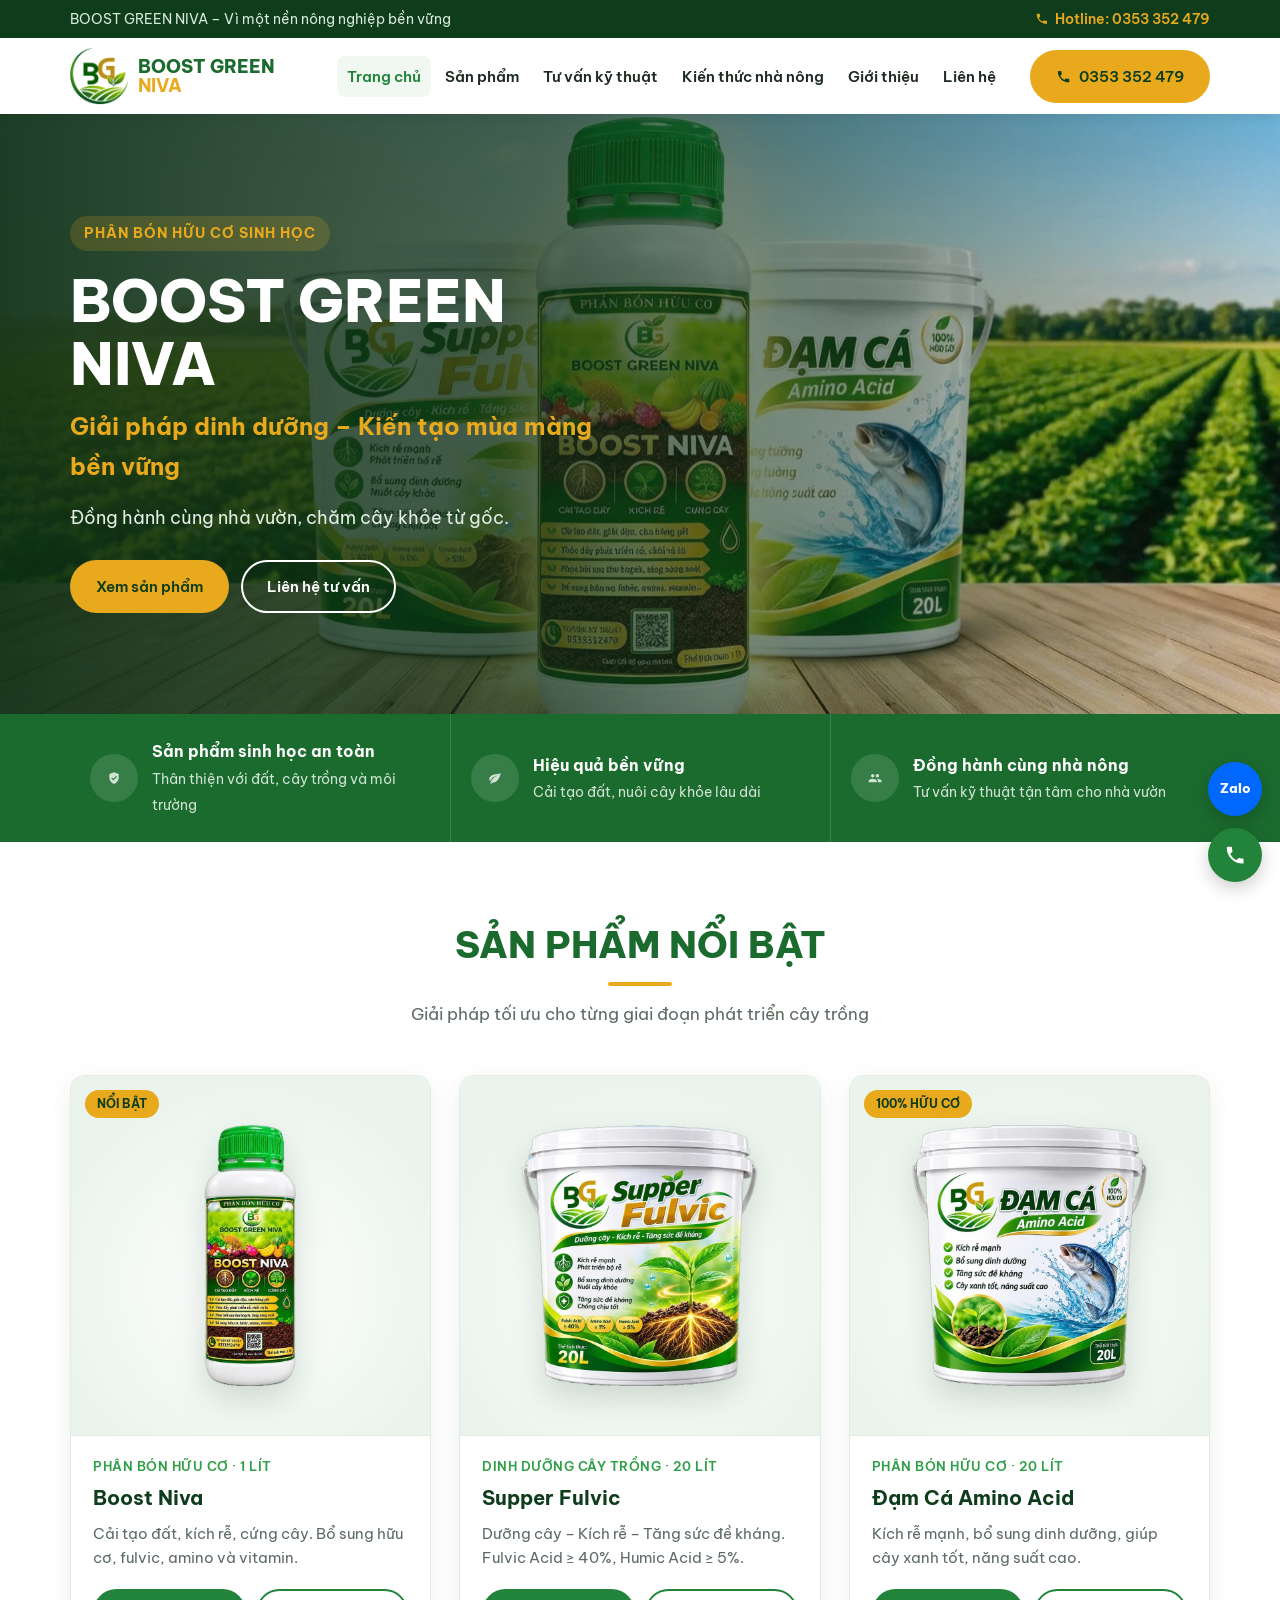
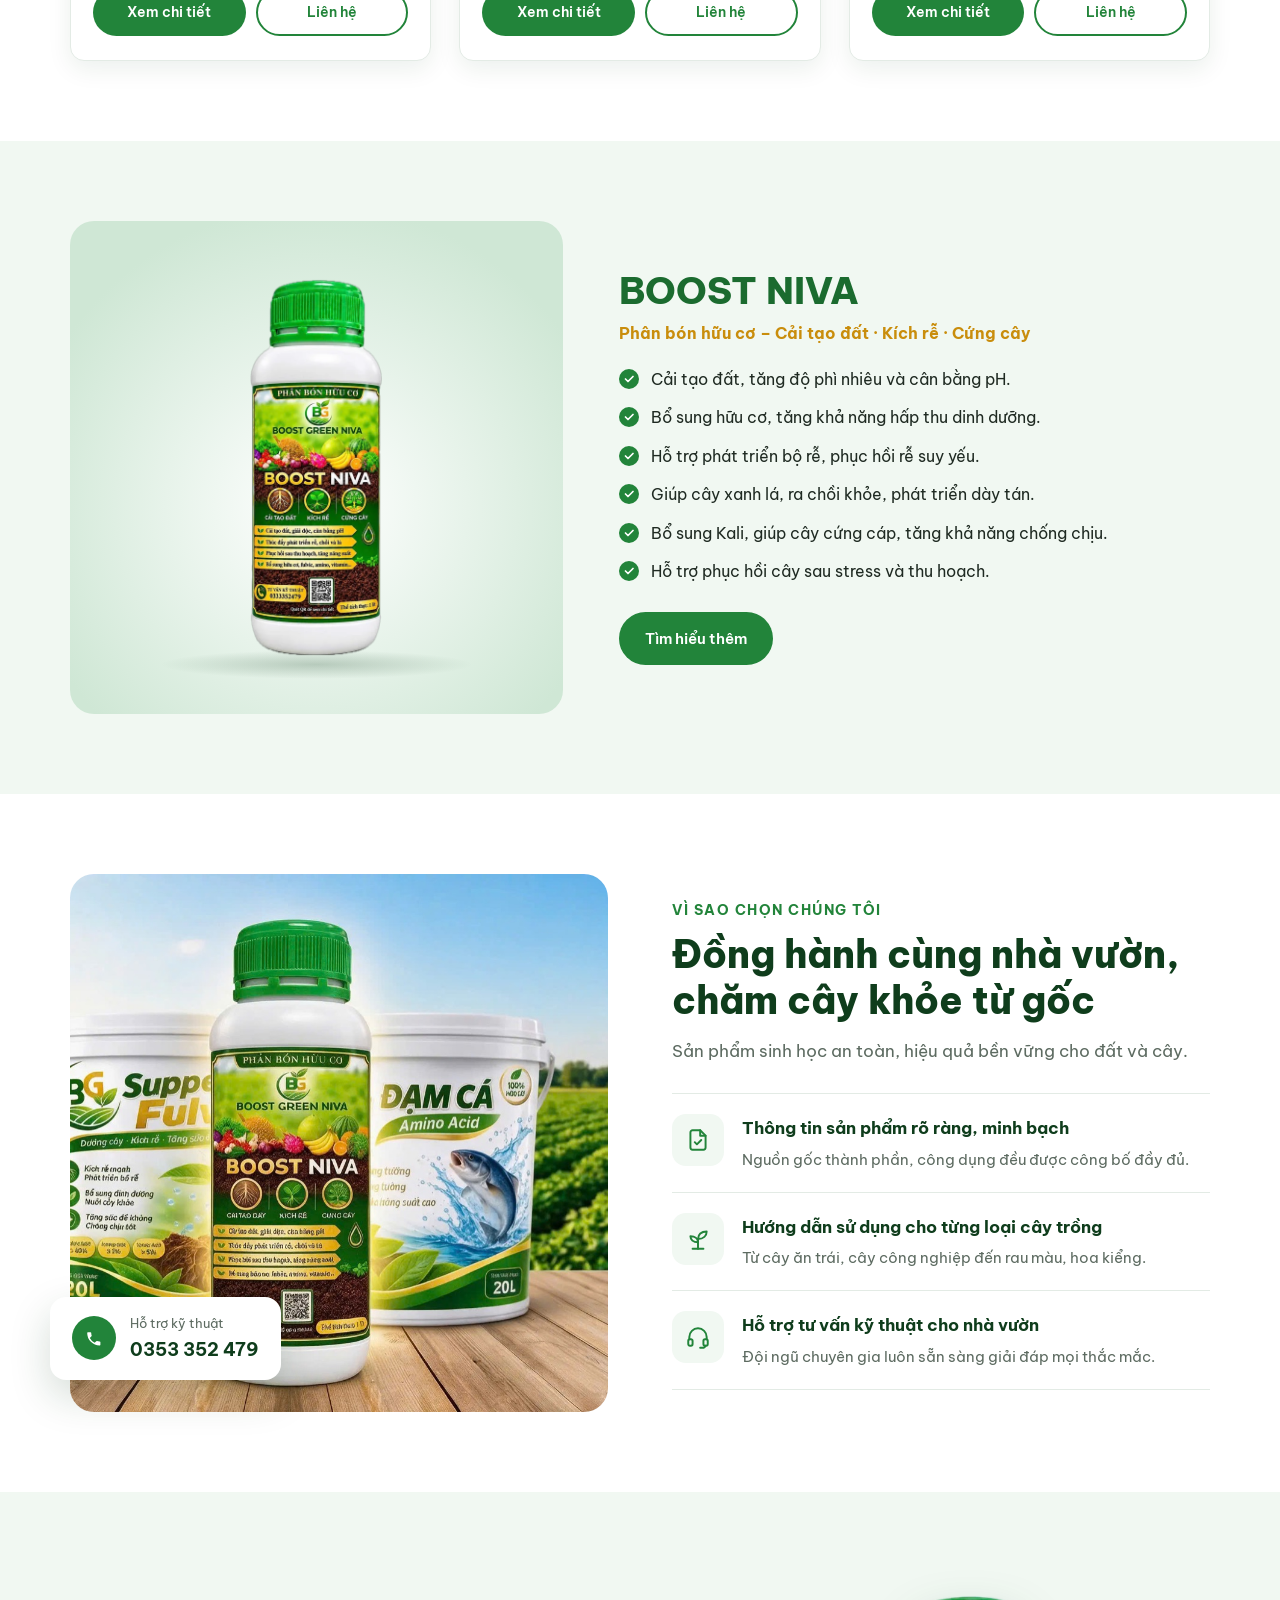
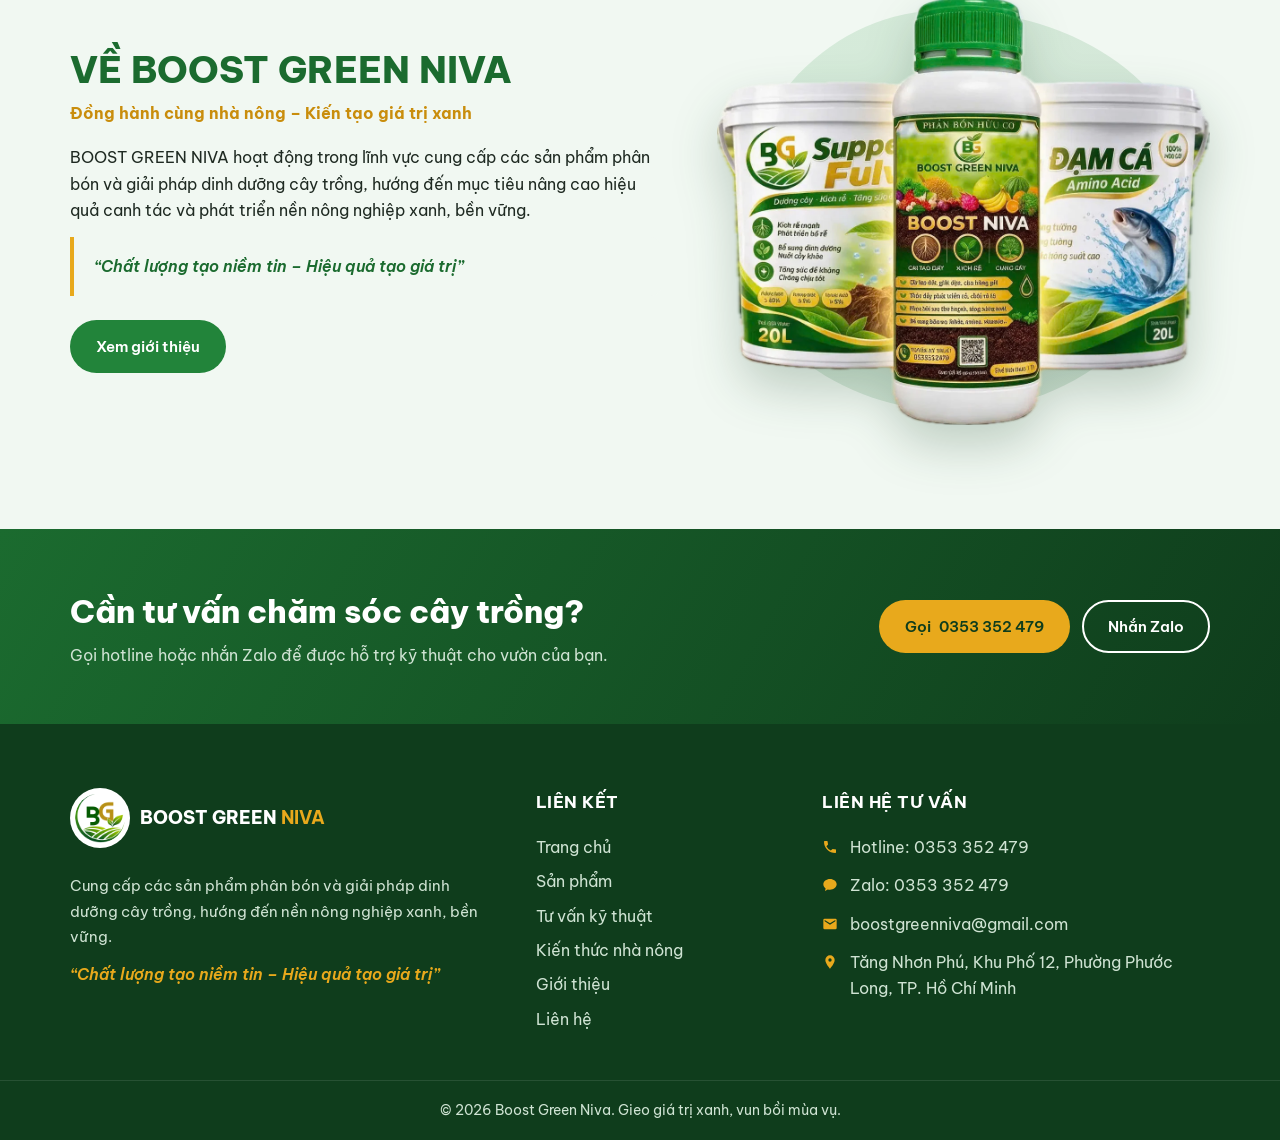
<file: index.html>
<!DOCTYPE html>
<html lang="vi">
<head>
  <meta charset="UTF-8" />
  <meta name="viewport" content="width=device-width, initial-scale=1.0" />
  <title>Boost Green Niva – Giải pháp dinh dưỡng cho cây trồng</title>
  <meta name="description" content="Boost Green Niva cung cấp phân bón hữu cơ và giải pháp dinh dưỡng cây trồng an toàn, hiệu quả bền vững cho đất và cây." />
  <meta property="og:title" content="Boost Green Niva – Vì một nền nông nghiệp bền vững" />
  <meta property="og:description" content="Giải pháp dinh dưỡng – Kiến tạo mùa màng bền vững. Đồng hành cùng nhà vườn, chăm cây khỏe từ gốc." />
  <meta property="og:image" content="/assets/images/hero.jpg" />
  <link rel="icon" href="/assets/images/favicon.png" type="image/png" />
  <link rel="apple-touch-icon" href="/assets/images/apple-touch-icon.png" />
  <link rel="preconnect" href="https://fonts.googleapis.com" />
  <link rel="preconnect" href="https://fonts.gstatic.com" crossorigin />
  <link href="https://fonts.googleapis.com/css2?family=Be+Vietnam+Pro:wght@400;600;700;800&display=swap" rel="stylesheet" />
  <link rel="stylesheet" href="/assets/css/style.css" />
</head>
<body data-page="home">
  <div id="site-header"></div>

  <main>
    <section class="hero">
      <div class="container">
        <div class="hero-content">
          <span class="hero-eyebrow">Phân bón hữu cơ sinh học</span>
          <h1>BOOST GREEN NIVA</h1>
          <h2>Giải pháp dinh dưỡng – Kiến tạo mùa màng bền vững</h2>
          <p>Đồng hành cùng nhà vườn, chăm cây khỏe từ gốc.</p>
          <div class="hero-actions">
            <a class="btn btn-gold" href="/san-pham">Xem sản phẩm</a>
            <a class="btn btn-outline-light" href="/lien-he">Liên hệ tư vấn</a>
          </div>
        </div>
      </div>
    </section>

    <section class="highlights">
      <div class="container highlights-grid">
        <div class="highlight">
          <span class="highlight-icon">
            <svg viewBox="0 0 24 24" aria-hidden="true"><path d="M12 2 4 5v6c0 5 3.4 9.7 8 11 4.6-1.3 8-6 8-11V5zm-1.2 14.2-3.5-3.5 1.4-1.4 2.1 2.1 4.9-4.9 1.4 1.4z"/></svg>
          </span>
          <div>
            <strong>Sản phẩm sinh học an toàn</strong>
            <span>Thân thiện với đất, cây trồng và môi trường</span>
          </div>
        </div>
        <div class="highlight">
          <span class="highlight-icon">
            <svg viewBox="0 0 24 24" aria-hidden="true"><path d="M17 8C8 10 5.9 16.2 3.8 21.3l1.9.7.9-2.3c.5.2 1 .3 1.4.3C19 20 22 3 22 3c-1 2-8 2.3-13 3.3S2 11.5 2 13.5s1.8 3.8 1.8 3.8C7 8 17 8 17 8z"/></svg>
          </span>
          <div>
            <strong>Hiệu quả bền vững</strong>
            <span>Cải tạo đất, nuôi cây khỏe lâu dài</span>
          </div>
        </div>
        <div class="highlight">
          <span class="highlight-icon">
            <svg viewBox="0 0 24 24" aria-hidden="true"><path d="M16 11a3 3 0 1 0 0-6 3 3 0 0 0 0 6zm-8 0a3 3 0 1 0 0-6 3 3 0 0 0 0 6zm0 2c-2.3 0-7 1.2-7 3.5V19h14v-2.5C15 14.2 10.3 13 8 13zm8 0c-.3 0-.6 0-1 .1 1.2.8 2 2 2 3.4V19h6v-2.5c0-2.3-4.7-3.5-7-3.5z"/></svg>
          </span>
          <div>
            <strong>Đồng hành cùng nhà nông</strong>
            <span>Tư vấn kỹ thuật tận tâm cho nhà vườn</span>
          </div>
        </div>
      </div>
    </section>

    <section class="section">
      <div class="container">
        <div class="section-head">
          <h2>Sản phẩm nổi bật</h2>
          <p>Giải pháp tối ưu cho từng giai đoạn phát triển cây trồng</p>
        </div>

        <div class="product-grid">
          <article class="product-card">
            <a class="product-card-image" href="/boost-niva">
              <span class="badge">Nổi bật</span>
              <img src="/assets/images/boost-niva.webp" alt="Phân bón hữu cơ Boost Niva chai 1 lít" loading="lazy" />
            </a>
            <div class="product-card-body">
              <span class="category">Phân bón hữu cơ · 1 lít</span>
              <h3><a href="/boost-niva">Boost Niva</a></h3>
              <p>Cải tạo đất, kích rễ, cứng cây. Bổ sung hữu cơ, fulvic, amino và vitamin.</p>
              <div class="product-card-actions">
                <a class="btn btn-primary" href="/boost-niva">Xem chi tiết</a>
                <a class="btn btn-outline" data-link="zalo" target="_blank" rel="noopener">Liên hệ</a>
              </div>
            </div>
          </article>

          <article class="product-card">
            <a class="product-card-image" href="/supper-fulvic">
              <img src="/assets/images/supper-fulvic.webp" alt="Supper Fulvic xô 20 lít" loading="lazy" />
            </a>
            <div class="product-card-body">
              <span class="category">Dinh dưỡng cây trồng · 20 lít</span>
              <h3><a href="/supper-fulvic">Supper Fulvic</a></h3>
              <p>Dưỡng cây – Kích rễ – Tăng sức đề kháng. Fulvic Acid ≥ 40%, Humic Acid ≥ 5%.</p>
              <div class="product-card-actions">
                <a class="btn btn-primary" href="/supper-fulvic">Xem chi tiết</a>
                <a class="btn btn-outline" data-link="zalo" target="_blank" rel="noopener">Liên hệ</a>
              </div>
            </div>
          </article>

          <article class="product-card">
            <a class="product-card-image" href="/dam-ca-amino">
              <span class="badge">100% hữu cơ</span>
              <img src="/assets/images/dam-ca-amino.webp" alt="Đạm cá Amino Acid xô 20 lít" loading="lazy" />
            </a>
            <div class="product-card-body">
              <span class="category">Phân bón hữu cơ · 20 lít</span>
              <h3><a href="/dam-ca-amino">Đạm Cá Amino Acid</a></h3>
              <p>Kích rễ mạnh, bổ sung dinh dưỡng, giúp cây xanh tốt, năng suất cao.</p>
              <div class="product-card-actions">
                <a class="btn btn-primary" href="/dam-ca-amino">Xem chi tiết</a>
                <a class="btn btn-outline" data-link="zalo" target="_blank" rel="noopener">Liên hệ</a>
              </div>
            </div>
          </article>
        </div>
      </div>
    </section>

    <section class="section section-alt">
      <div class="container feature">
        <div class="stage">
          <img src="/assets/images/boost-niva.webp" alt="Boost Niva" loading="lazy" />
        </div>
        <div class="feature-content">
          <h2>BOOST NIVA</h2>
          <p class="subtitle">Phân bón hữu cơ – Cải tạo đất · Kích rễ · Cứng cây</p>
          <ul class="check-list">
            <li>Cải tạo đất, tăng độ phì nhiêu và cân bằng pH.</li>
            <li>Bổ sung hữu cơ, tăng khả năng hấp thu dinh dưỡng.</li>
            <li>Hỗ trợ phát triển bộ rễ, phục hồi rễ suy yếu.</li>
            <li>Giúp cây xanh lá, ra chồi khỏe, phát triển dày tán.</li>
            <li>Bổ sung Kali, giúp cây cứng cáp, tăng khả năng chống chịu.</li>
            <li>Hỗ trợ phục hồi cây sau stress và thu hoạch.</li>
          </ul>
          <a class="btn btn-primary" href="/boost-niva">Tìm hiểu thêm</a>
        </div>
      </div>
    </section>

    <section class="section">
      <div class="container why">
        <div class="why-media">
          <img src="/assets/images/hero.jpg" alt="Cánh đồng xanh tốt cùng sản phẩm Boost Green Niva" loading="lazy" />
          <a class="why-badge" data-link="tel">
            <span class="contact-icon">
              <svg viewBox="0 0 24 24" aria-hidden="true"><path d="M6.6 10.8a15.1 15.1 0 0 0 6.6 6.6l2.2-2.2a1 1 0 0 1 1-.25 11.4 11.4 0 0 0 3.6.57 1 1 0 0 1 1 1V20a1 1 0 0 1-1 1A17 17 0 0 1 3 4a1 1 0 0 1 1-1h3.5a1 1 0 0 1 1 1c0 1.25.2 2.45.57 3.6a1 1 0 0 1-.25 1z"/></svg>
            </span>
            <div>
              <small>Hỗ trợ kỹ thuật</small>
              <strong data-site="hotline"></strong>
            </div>
          </a>
        </div>

        <div class="why-content">
          <span class="eyebrow">Vì sao chọn chúng tôi</span>
          <h2>Đồng hành cùng nhà vườn, chăm cây khỏe từ gốc</h2>
          <p>Sản phẩm sinh học an toàn, hiệu quả bền vững cho đất và cây.</p>
          <ul class="why-list">
            <li>
              <span class="why-icon">
                <svg viewBox="0 0 24 24" aria-hidden="true"><path d="M14 3H7a2 2 0 0 0-2 2v14a2 2 0 0 0 2 2h10a2 2 0 0 0 2-2V8z"/><path d="M14 3v5h5"/><path d="m9 14 2 2 4-4"/></svg>
              </span>
              <div>
                <h3>Thông tin sản phẩm rõ ràng, minh bạch</h3>
                <p>Nguồn gốc thành phần, công dụng đều được công bố đầy đủ.</p>
              </div>
            </li>
            <li>
              <span class="why-icon">
                <svg viewBox="0 0 24 24" aria-hidden="true"><path d="M12 21v-9"/><path d="M12 12c0-4 3-7 8-7 0 4-3 7-8 7z"/><path d="M12 15c0-3-2.5-5.5-7-5.5 0 3 2.5 5.5 7 5.5z"/><path d="M7 21h10"/></svg>
              </span>
              <div>
                <h3>Hướng dẫn sử dụng cho từng loại cây trồng</h3>
                <p>Từ cây ăn trái, cây công nghiệp đến rau màu, hoa kiểng.</p>
              </div>
            </li>
            <li>
              <span class="why-icon">
                <svg viewBox="0 0 24 24" aria-hidden="true"><path d="M4 14v-2a8 8 0 0 1 16 0v2"/><rect x="3" y="14" width="4" height="6" rx="1.5"/><rect x="17" y="14" width="4" height="6" rx="1.5"/><path d="M19 20a3 3 0 0 1-3 2h-2"/></svg>
              </span>
              <div>
                <h3>Hỗ trợ tư vấn kỹ thuật cho nhà vườn</h3>
                <p>Đội ngũ chuyên gia luôn sẵn sàng giải đáp mọi thắc mắc.</p>
              </div>
            </li>
          </ul>
        </div>
      </div>
    </section>

    <section class="section section-alt">
      <div class="container about-intro">
        <div>
          <h2>Về Boost Green Niva</h2>
          <p class="subtitle">Đồng hành cùng nhà nông – Kiến tạo giá trị xanh</p>
          <p>
            BOOST GREEN NIVA hoạt động trong lĩnh vực cung cấp các sản phẩm phân bón và giải pháp dinh dưỡng cây trồng,
            hướng đến mục tiêu nâng cao hiệu quả canh tác và phát triển nền nông nghiệp xanh, bền vững.
          </p>
          <p class="quote">“Chất lượng tạo niềm tin – Hiệu quả tạo giá trị”</p>
          <a class="btn btn-primary about-more" href="/gioi-thieu">Xem giới thiệu</a>
        </div>
        <div class="about-visual">
          <img src="/assets/images/combo.webp" alt="Bộ sản phẩm Boost Green Niva: Supper Fulvic, Boost Niva, Đạm Cá Amino Acid" loading="lazy" />
        </div>
      </div>
    </section>

    <section class="cta-band">
      <div class="container cta-inner">
        <div>
          <h2>Cần tư vấn chăm sóc cây trồng?</h2>
          <p>Gọi hotline hoặc nhắn Zalo để được hỗ trợ kỹ thuật cho vườn của bạn.</p>
        </div>
        <div class="cta-actions">
          <a class="btn btn-gold" data-link="tel">Gọi <span data-site="hotline"></span></a>
          <a class="btn btn-outline-light" data-link="zalo" target="_blank" rel="noopener">Nhắn Zalo</a>
        </div>
      </div>
    </section>
  </main>

  <div id="site-footer"></div>
  <script src="/assets/js/main.js"></script>
</body>
</html>
</file>
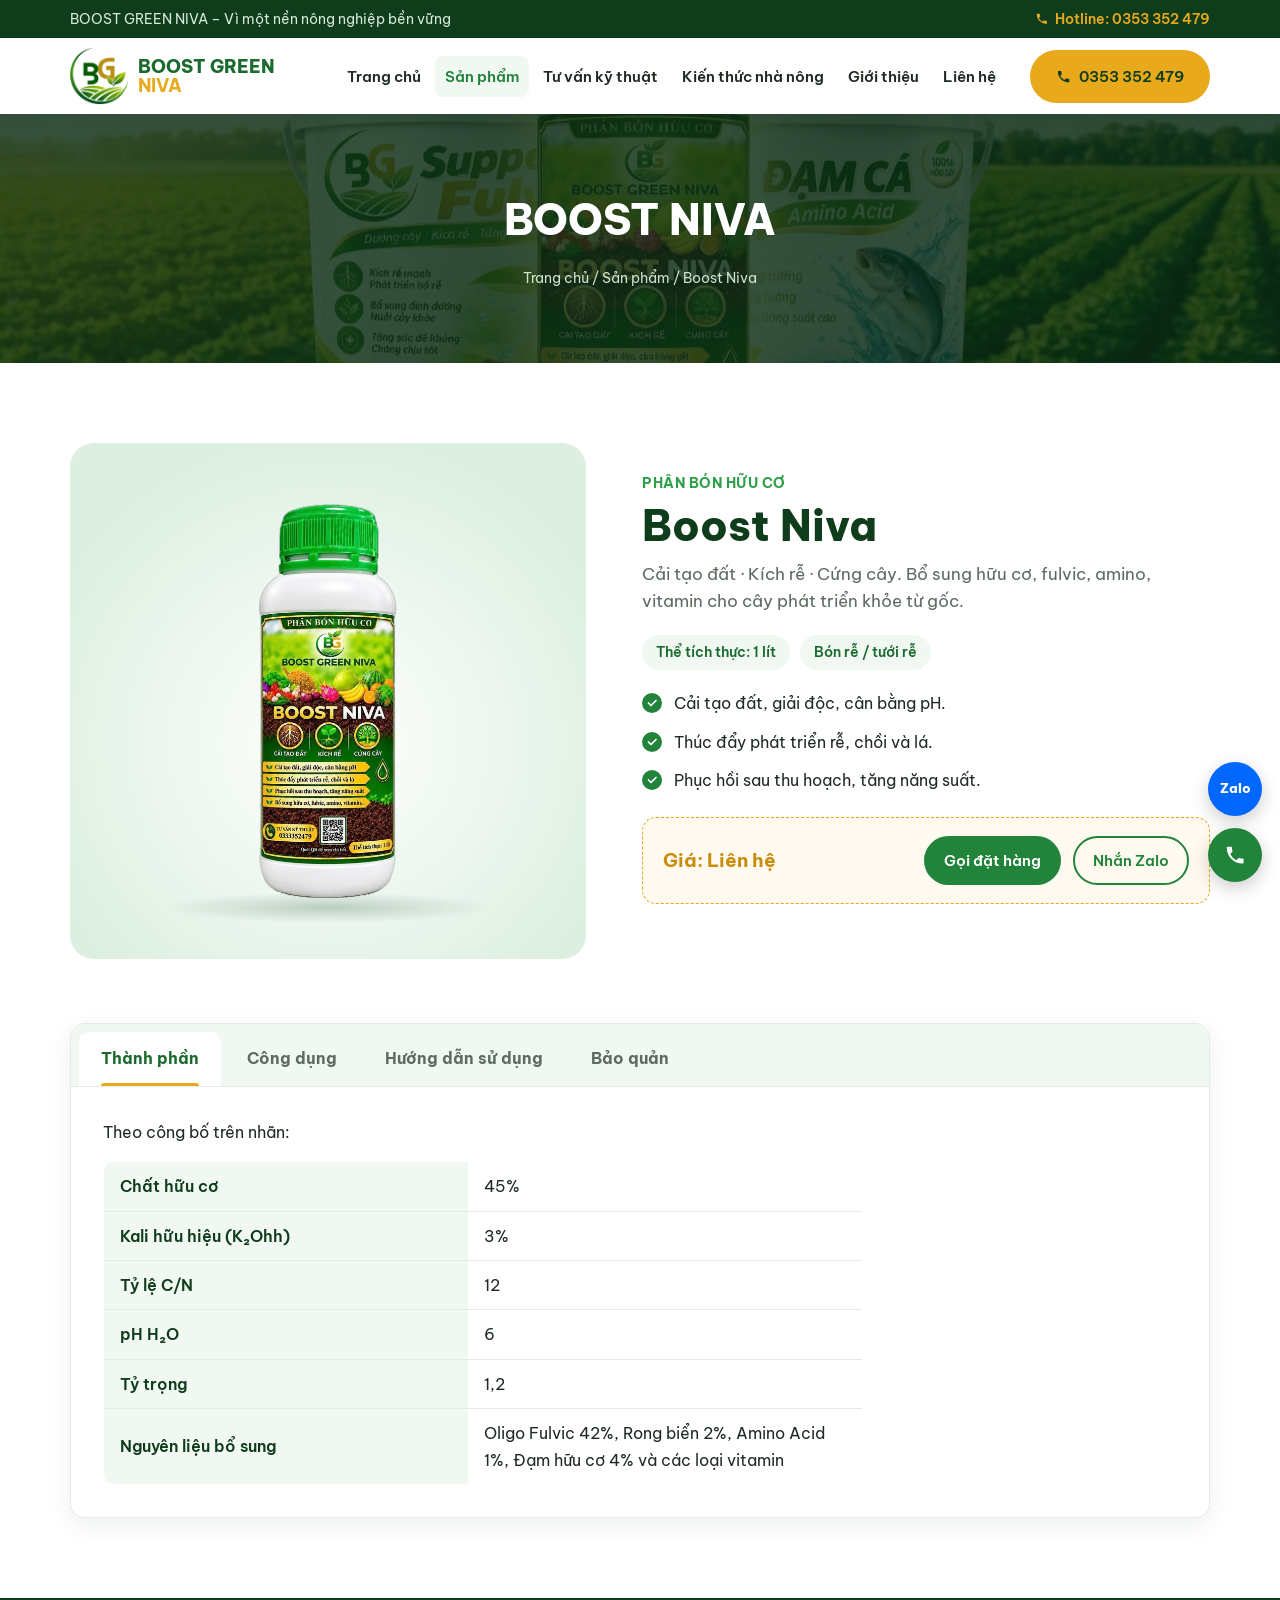
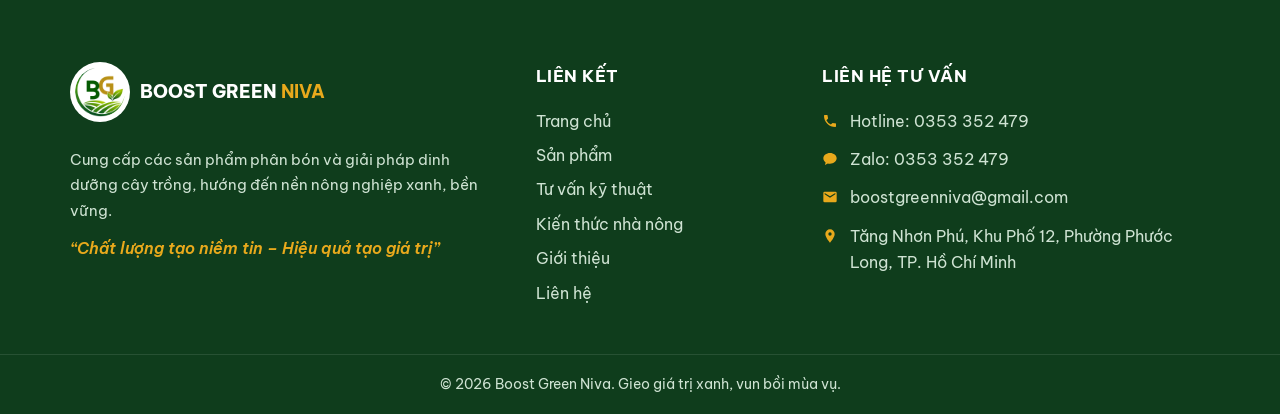
<file: boost-niva.html>
<!DOCTYPE html>
<html lang="vi">
<head>
  <meta charset="UTF-8" />
  <meta name="viewport" content="width=device-width, initial-scale=1.0" />
  <title>Boost Niva – Phân bón hữu cơ | Boost Green Niva</title>
  <meta name="description" content="Boost Niva – phân bón hữu cơ cải tạo đất, kích rễ, cứng cây. Chất hữu cơ 45%, Oligo Fulvic 42%, rong biển, amino acid và vitamin." />
  <meta property="og:image" content="/assets/images/boost-niva.webp" />
  <link rel="icon" href="/assets/images/favicon.png" type="image/png" />
  <link rel="apple-touch-icon" href="/assets/images/apple-touch-icon.png" />
  <link rel="preconnect" href="https://fonts.googleapis.com" />
  <link rel="preconnect" href="https://fonts.gstatic.com" crossorigin />
  <link href="https://fonts.googleapis.com/css2?family=Be+Vietnam+Pro:wght@400;600;700;800&display=swap" rel="stylesheet" />
  <link rel="stylesheet" href="/assets/css/style.css" />
</head>
<body data-page="san-pham">
  <div id="site-header"></div>

  <main>
    <section class="page-banner">
      <div class="container">
        <h1>Boost Niva</h1>
        <div class="breadcrumb"><a href="/">Trang chủ</a> / <a href="/san-pham">Sản phẩm</a> / Boost Niva</div>
      </div>
    </section>

    <section class="section">
      <div class="container">
        <div class="product-detail">
          <div class="stage">
            <img src="/assets/images/boost-niva.webp" alt="Phân bón hữu cơ Boost Niva chai 1 lít" />
          </div>

          <div class="product-summary">
            <span class="category">Phân bón hữu cơ</span>
            <h1>Boost Niva</h1>
            <p class="lead">Cải tạo đất · Kích rễ · Cứng cây. Bổ sung hữu cơ, fulvic, amino, vitamin cho cây phát triển khỏe từ gốc.</p>

            <div class="product-meta">
              <span>Thể tích thực: 1 lít</span>
              <span>Bón rễ / tưới rễ</span>
            </div>

            <ul class="check-list">
              <li>Cải tạo đất, giải độc, cân bằng pH.</li>
              <li>Thúc đẩy phát triển rễ, chồi và lá.</li>
              <li>Phục hồi sau thu hoạch, tăng năng suất.</li>
            </ul>

            <div class="price-box">
              <strong>Giá: Liên hệ</strong>
              <div class="cta-actions">
                <a class="btn btn-primary" data-link="tel">Gọi đặt hàng</a>
                <a class="btn btn-outline" data-link="zalo" target="_blank" rel="noopener">Nhắn Zalo</a>
              </div>
            </div>
          </div>
        </div>

        <div class="tabs" data-tabs>
          <div class="tab-list" role="tablist" aria-label="Thông tin sản phẩm">
            <button role="tab" id="tab-thanh-phan" aria-controls="panel-thanh-phan">Thành phần</button>
            <button role="tab" id="tab-cong-dung" aria-controls="panel-cong-dung">Công dụng</button>
            <button role="tab" id="tab-huong-dan" aria-controls="panel-huong-dan">Hướng dẫn sử dụng</button>
            <button role="tab" id="tab-bao-quan" aria-controls="panel-bao-quan">Bảo quản</button>
          </div>

          <div class="tab-panel" role="tabpanel" id="panel-thanh-phan" aria-labelledby="tab-thanh-phan">
            <p>Theo công bố trên nhãn:</p>
            <table class="spec-table">
              <tbody>
                <tr><th>Chất hữu cơ</th><td>45%</td></tr>
                <tr><th>Kali hữu hiệu (K₂Ohh)</th><td>3%</td></tr>
                <tr><th>Tỷ lệ C/N</th><td>12</td></tr>
                <tr><th>pH H₂O</th><td>6</td></tr>
                <tr><th>Tỷ trọng</th><td>1,2</td></tr>
                <tr>
                  <th>Nguyên liệu bổ sung</th>
                  <td>Oligo Fulvic 42%, Rong biển 2%, Amino Acid 1%, Đạm hữu cơ 4% và các loại vitamin</td>
                </tr>
              </tbody>
            </table>
          </div>

          <div class="tab-panel" role="tabpanel" id="panel-cong-dung" aria-labelledby="tab-cong-dung" hidden>
            <ul class="check-list">
              <li>Cải tạo đất, tăng độ phì nhiêu và cân bằng pH.</li>
              <li>Bổ sung hữu cơ, tăng khả năng hấp thu dinh dưỡng.</li>
              <li>Hỗ trợ phát triển bộ rễ, phục hồi rễ suy yếu.</li>
              <li>Tăng khả năng hấp thu và chuyển hóa dưỡng chất.</li>
              <li>Giúp cây xanh lá, ra chồi khỏe, phát triển dày tán.</li>
              <li>Bổ sung Kali, giúp cây cứng cáp, tăng khả năng chống chịu.</li>
              <li>Hỗ trợ phục hồi cây sau stress và thu hoạch.</li>
            </ul>
          </div>

          <div class="tab-panel" role="tabpanel" id="panel-huong-dan" aria-labelledby="tab-huong-dan" hidden>
            <p>Phân bón được sử dụng để bón rễ hoặc tưới rễ cho cây trồng.</p>
            <ul class="usage-list">
              <li>
                <strong>Cây lương thực:</strong> 800–1.000 lít phân bón/ha/vụ, tưới vào đất trước khi trồng.
              </li>
              <li>
                <strong>Cây rau màu:</strong> 500–600 lít phân bón/ha/vụ, chia đều ra tưới vào đất trước khi gieo, trồng
                và tưới gốc vào giai đoạn 14 ngày và 21 ngày sau gieo, trồng.
              </li>
              <li>
                <strong>Cây ăn trái, cây công nghiệp:</strong> 150–200 lít phân bón/ha/lần, tưới gốc 4 lần/năm vào giai
                đoạn phục hồi sau thu hoạch, trước khi cây ra hoa, đậu trái và nuôi trái.
              </li>
              <li>
                <strong>Cây hoa, cây cảnh:</strong> 100–150 lít/ha/lần, tưới gốc vào giai đoạn 8–10 ngày và sau đó định kỳ
                7 ngày/lần trong suốt quá trình phát triển của cây trồng.
              </li>
            </ul>
            <div class="note note-warning">
              <strong>Lưu ý:</strong> Liều dùng phụ thuộc vào từng giai đoạn và tình trạng phát triển của cây trồng.
            </div>
            <div class="note note-info">
              <strong>Sử dụng hiệu quả (theo kinh nghiệm của nhà vườn):</strong> Pha chai 1 lít cho 1.000 lít nước (tùy mục
              đích sử dụng, kinh nghiệm và tình trạng của cây mà cân đối liều dùng cho phù hợp).
            </div>
          </div>

          <div class="tab-panel" role="tabpanel" id="panel-bao-quan" aria-labelledby="tab-bao-quan" hidden>
            <ul class="check-list">
              <li><strong>Cảnh báo:</strong> Tránh xa tầm tay trẻ em.</li>
              <li><strong>Bảo quản:</strong> Nơi khô ráo, thoáng mát, tránh ánh nắng trực tiếp.</li>
            </ul>
          </div>
        </div>
      </div>
    </section>
  </main>

  <div id="site-footer"></div>
  <script src="/assets/js/main.js"></script>
</body>
</html>
</file>
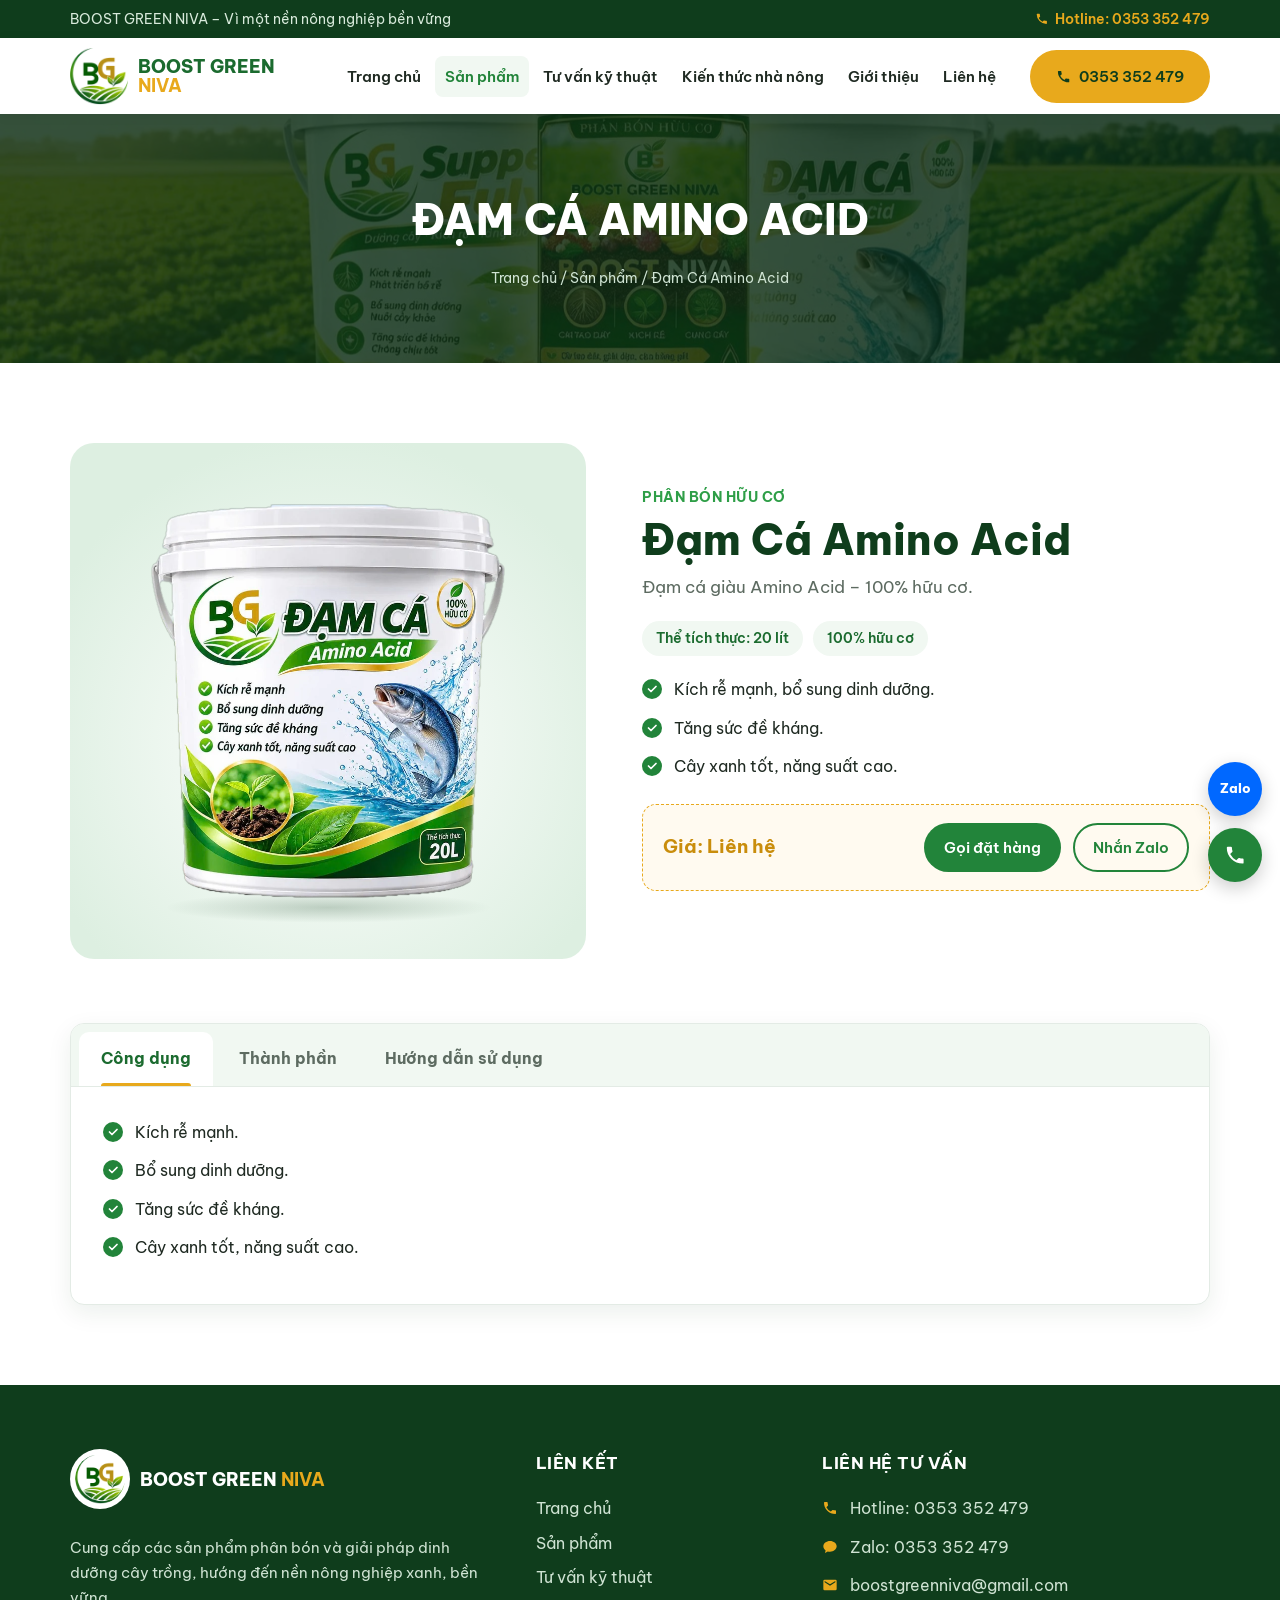
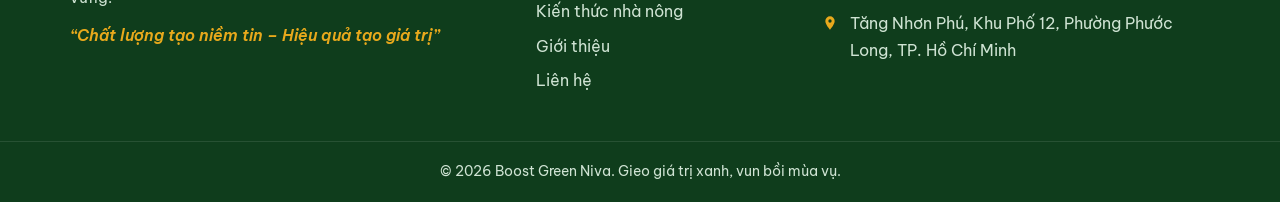
<file: dam-ca-amino.html>
<!DOCTYPE html>
<html lang="vi">
<head>
  <meta charset="UTF-8" />
  <meta name="viewport" content="width=device-width, initial-scale=1.0" />
  <title>Đạm Cá Amino Acid – 100% hữu cơ | Boost Green Niva</title>
  <meta name="description" content="Đạm Cá Amino Acid 100% hữu cơ – kích rễ mạnh, bổ sung dinh dưỡng, tăng sức đề kháng, cây xanh tốt, năng suất cao. Xô 20 lít." />
  <meta property="og:image" content="/assets/images/dam-ca-amino.webp" />
  <link rel="icon" href="/assets/images/favicon.png" type="image/png" />
  <link rel="apple-touch-icon" href="/assets/images/apple-touch-icon.png" />
  <link rel="preconnect" href="https://fonts.googleapis.com" />
  <link rel="preconnect" href="https://fonts.gstatic.com" crossorigin />
  <link href="https://fonts.googleapis.com/css2?family=Be+Vietnam+Pro:wght@400;600;700;800&display=swap" rel="stylesheet" />
  <link rel="stylesheet" href="/assets/css/style.css" />
</head>
<body data-page="san-pham">
  <div id="site-header"></div>

  <main>
    <section class="page-banner">
      <div class="container">
        <h1>Đạm Cá Amino Acid</h1>
        <div class="breadcrumb"><a href="/">Trang chủ</a> / <a href="/san-pham">Sản phẩm</a> / Đạm Cá Amino Acid</div>
      </div>
    </section>

    <section class="section">
      <div class="container">
        <div class="product-detail">
          <div class="stage">
            <img src="/assets/images/dam-ca-amino.webp" alt="Đạm cá Amino Acid xô 20 lít" />
          </div>

          <div class="product-summary">
            <span class="category">Phân bón hữu cơ</span>
            <h1>Đạm Cá Amino Acid</h1>
            <p class="lead">Đạm cá giàu Amino Acid – 100% hữu cơ.</p>

            <div class="product-meta">
              <span>Thể tích thực: 20 lít</span>
              <span>100% hữu cơ</span>
            </div>

            <ul class="check-list">
              <li>Kích rễ mạnh, bổ sung dinh dưỡng.</li>
              <li>Tăng sức đề kháng.</li>
              <li>Cây xanh tốt, năng suất cao.</li>
            </ul>

            <div class="price-box">
              <strong>Giá: Liên hệ</strong>
              <div class="cta-actions">
                <a class="btn btn-primary" data-link="tel">Gọi đặt hàng</a>
                <a class="btn btn-outline" data-link="zalo" target="_blank" rel="noopener">Nhắn Zalo</a>
              </div>
            </div>
          </div>
        </div>

        <div class="tabs" data-tabs>
          <div class="tab-list" role="tablist" aria-label="Thông tin sản phẩm">
            <button role="tab" id="tab-cong-dung" aria-controls="panel-cong-dung">Công dụng</button>
            <button role="tab" id="tab-thanh-phan" aria-controls="panel-thanh-phan">Thành phần</button>
            <button role="tab" id="tab-huong-dan" aria-controls="panel-huong-dan">Hướng dẫn sử dụng</button>
          </div>

          <div class="tab-panel" role="tabpanel" id="panel-cong-dung" aria-labelledby="tab-cong-dung">
            <ul class="check-list">
              <li>Kích rễ mạnh.</li>
              <li>Bổ sung dinh dưỡng.</li>
              <li>Tăng sức đề kháng.</li>
              <li>Cây xanh tốt, năng suất cao.</li>
            </ul>
          </div>

          <div class="tab-panel" role="tabpanel" id="panel-thanh-phan" aria-labelledby="tab-thanh-phan" hidden>
            <p class="updating">Thông tin đang được cập nhật. Vui lòng liên hệ hotline để được tư vấn chi tiết.</p>
          </div>

          <div class="tab-panel" role="tabpanel" id="panel-huong-dan" aria-labelledby="tab-huong-dan" hidden>
            <p class="updating">Thông tin đang được cập nhật. Vui lòng liên hệ hotline để được hướng dẫn liều dùng phù hợp.</p>
          </div>
        </div>
      </div>
    </section>
  </main>

  <div id="site-footer"></div>
  <script src="/assets/js/main.js"></script>
</body>
</html>
</file>
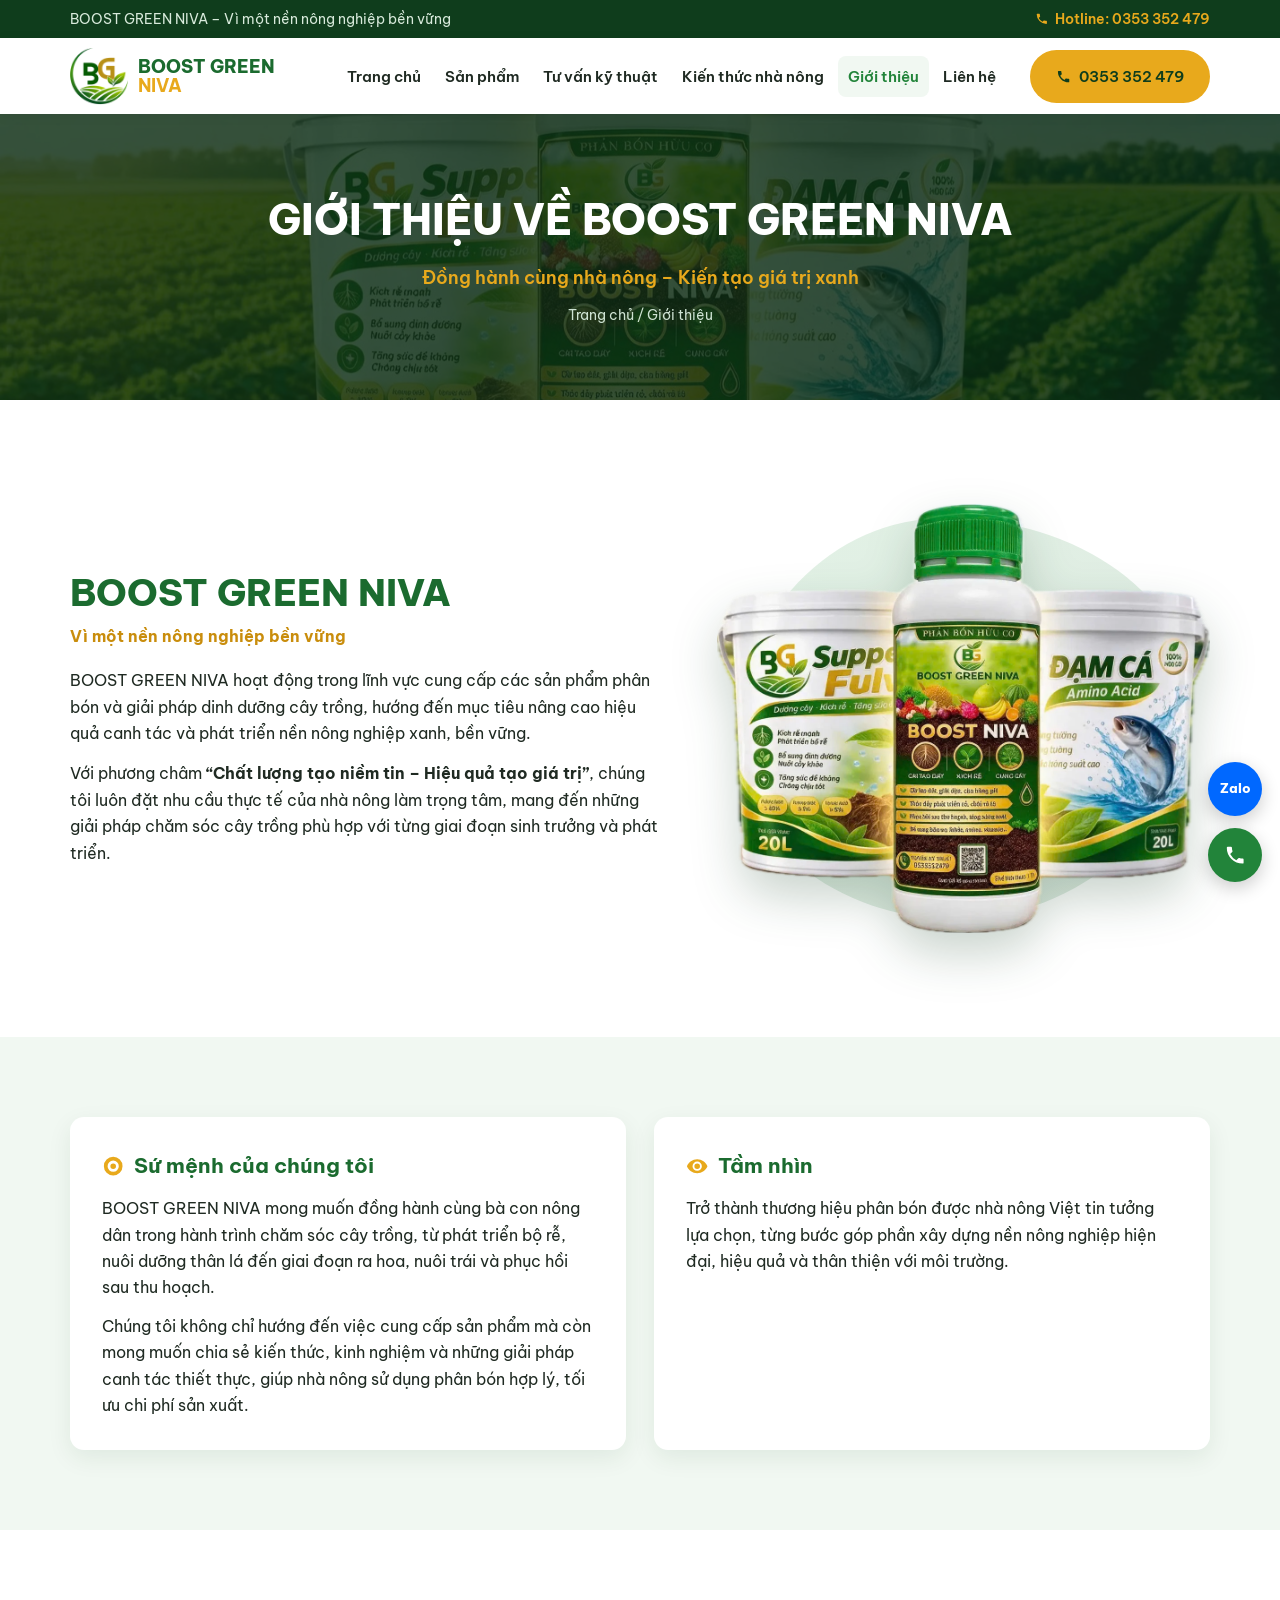
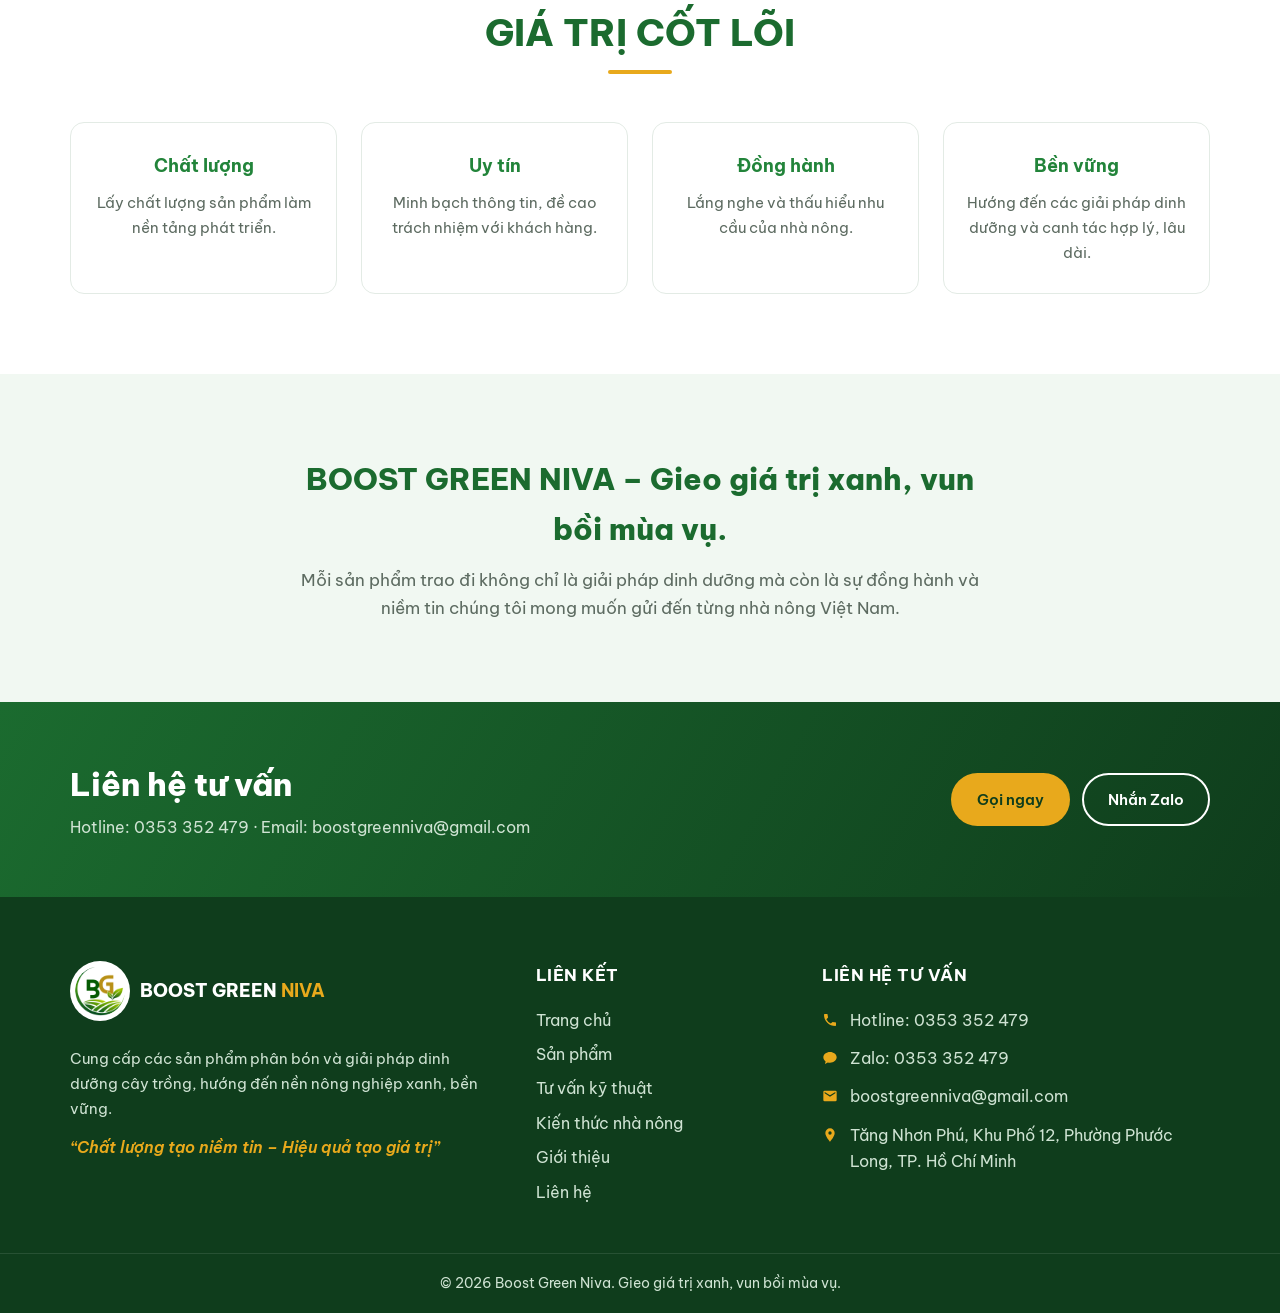
<file: gioi-thieu.html>
<!DOCTYPE html>
<html lang="vi">
<head>
  <meta charset="UTF-8" />
  <meta name="viewport" content="width=device-width, initial-scale=1.0" />
  <title>Giới thiệu | Boost Green Niva</title>
  <meta name="description" content="Boost Green Niva – Đồng hành cùng nhà nông, kiến tạo giá trị xanh. Sứ mệnh, tầm nhìn và giá trị cốt lõi." />
  <link rel="icon" href="/assets/images/favicon.png" type="image/png" />
  <link rel="apple-touch-icon" href="/assets/images/apple-touch-icon.png" />
  <link rel="preconnect" href="https://fonts.googleapis.com" />
  <link rel="preconnect" href="https://fonts.gstatic.com" crossorigin />
  <link href="https://fonts.googleapis.com/css2?family=Be+Vietnam+Pro:wght@400;600;700;800&display=swap" rel="stylesheet" />
  <link rel="stylesheet" href="/assets/css/style.css" />
</head>
<body data-page="gioi-thieu">
  <div id="site-header"></div>

  <main>
    <section class="page-banner">
      <div class="container">
        <h1>Giới thiệu về Boost Green Niva</h1>
        <p>Đồng hành cùng nhà nông – Kiến tạo giá trị xanh</p>
        <div class="breadcrumb"><a href="/">Trang chủ</a> / Giới thiệu</div>
      </div>
    </section>

    <section class="section">
      <div class="container about-intro">
        <div>
          <h2>Boost Green Niva</h2>
          <p class="subtitle">Vì một nền nông nghiệp bền vững</p>
          <p>
            BOOST GREEN NIVA hoạt động trong lĩnh vực cung cấp các sản phẩm phân bón và giải pháp dinh dưỡng cây trồng,
            hướng đến mục tiêu nâng cao hiệu quả canh tác và phát triển nền nông nghiệp xanh, bền vững.
          </p>
          <p>
            Với phương châm <strong>“Chất lượng tạo niềm tin – Hiệu quả tạo giá trị”</strong>, chúng tôi luôn đặt nhu cầu
            thực tế của nhà nông làm trọng tâm, mang đến những giải pháp chăm sóc cây trồng phù hợp với từng giai đoạn
            sinh trưởng và phát triển.
          </p>
        </div>
        <div class="about-visual">
          <img src="/assets/images/combo.webp" alt="Bộ sản phẩm Boost Green Niva: Supper Fulvic, Boost Niva, Đạm Cá Amino Acid" loading="lazy" />
        </div>
      </div>
    </section>

    <section class="section section-alt">
      <div class="container about-cards">
        <div class="info-card">
          <h3>
            <svg viewBox="0 0 24 24" aria-hidden="true"><path d="M12 2a10 10 0 1 0 10 10A10 10 0 0 0 12 2zm0 16a6 6 0 1 1 6-6 6 6 0 0 1-6 6zm0-9a3 3 0 1 0 3 3 3 3 0 0 0-3-3z"/></svg>
            Sứ mệnh của chúng tôi
          </h3>
          <p>
            BOOST GREEN NIVA mong muốn đồng hành cùng bà con nông dân trong hành trình chăm sóc cây trồng, từ phát triển
            bộ rễ, nuôi dưỡng thân lá đến giai đoạn ra hoa, nuôi trái và phục hồi sau thu hoạch.
          </p>
          <p>
            Chúng tôi không chỉ hướng đến việc cung cấp sản phẩm mà còn mong muốn chia sẻ kiến thức, kinh nghiệm và những
            giải pháp canh tác thiết thực, giúp nhà nông sử dụng phân bón hợp lý, tối ưu chi phí sản xuất.
          </p>
        </div>
        <div class="info-card">
          <h3>
            <svg viewBox="0 0 24 24" aria-hidden="true"><path d="M12 4.5C7 4.5 2.7 7.6 1 12c1.7 4.4 6 7.5 11 7.5s9.3-3.1 11-7.5c-1.7-4.4-6-7.5-11-7.5zM12 17a5 5 0 1 1 5-5 5 5 0 0 1-5 5zm0-8a3 3 0 1 0 3 3 3 3 0 0 0-3-3z"/></svg>
            Tầm nhìn
          </h3>
          <p>
            Trở thành thương hiệu phân bón được nhà nông Việt tin tưởng lựa chọn, từng bước góp phần xây dựng nền nông
            nghiệp hiện đại, hiệu quả và thân thiện với môi trường.
          </p>
        </div>
      </div>
    </section>

    <section class="section">
      <div class="container">
        <div class="section-head">
          <h2>Giá trị cốt lõi</h2>
        </div>
        <div class="values-grid">
          <div class="value-card">
            <h3>Chất lượng</h3>
            <p>Lấy chất lượng sản phẩm làm nền tảng phát triển.</p>
          </div>
          <div class="value-card">
            <h3>Uy tín</h3>
            <p>Minh bạch thông tin, đề cao trách nhiệm với khách hàng.</p>
          </div>
          <div class="value-card">
            <h3>Đồng hành</h3>
            <p>Lắng nghe và thấu hiểu nhu cầu của nhà nông.</p>
          </div>
          <div class="value-card">
            <h3>Bền vững</h3>
            <p>Hướng đến các giải pháp dinh dưỡng và canh tác hợp lý, lâu dài.</p>
          </div>
        </div>
      </div>
    </section>

    <section class="section section-alt">
      <div class="container closing">
        <h2>BOOST GREEN NIVA – Gieo giá trị xanh, vun bồi mùa vụ.</h2>
        <p>
          Mỗi sản phẩm trao đi không chỉ là giải pháp dinh dưỡng mà còn là sự đồng hành và niềm tin chúng tôi mong muốn
          gửi đến từng nhà nông Việt Nam.
        </p>
      </div>
    </section>

    <section class="cta-band">
      <div class="container cta-inner">
        <div>
          <h2>Liên hệ tư vấn</h2>
          <p>Hotline: <span data-site="hotline"></span> · Email: <span data-site="email"></span></p>
        </div>
        <div class="cta-actions">
          <a class="btn btn-gold" data-link="tel">Gọi ngay</a>
          <a class="btn btn-outline-light" data-link="zalo" target="_blank" rel="noopener">Nhắn Zalo</a>
        </div>
      </div>
    </section>
  </main>

  <div id="site-footer"></div>
  <script src="/assets/js/main.js"></script>
</body>
</html>
</file>
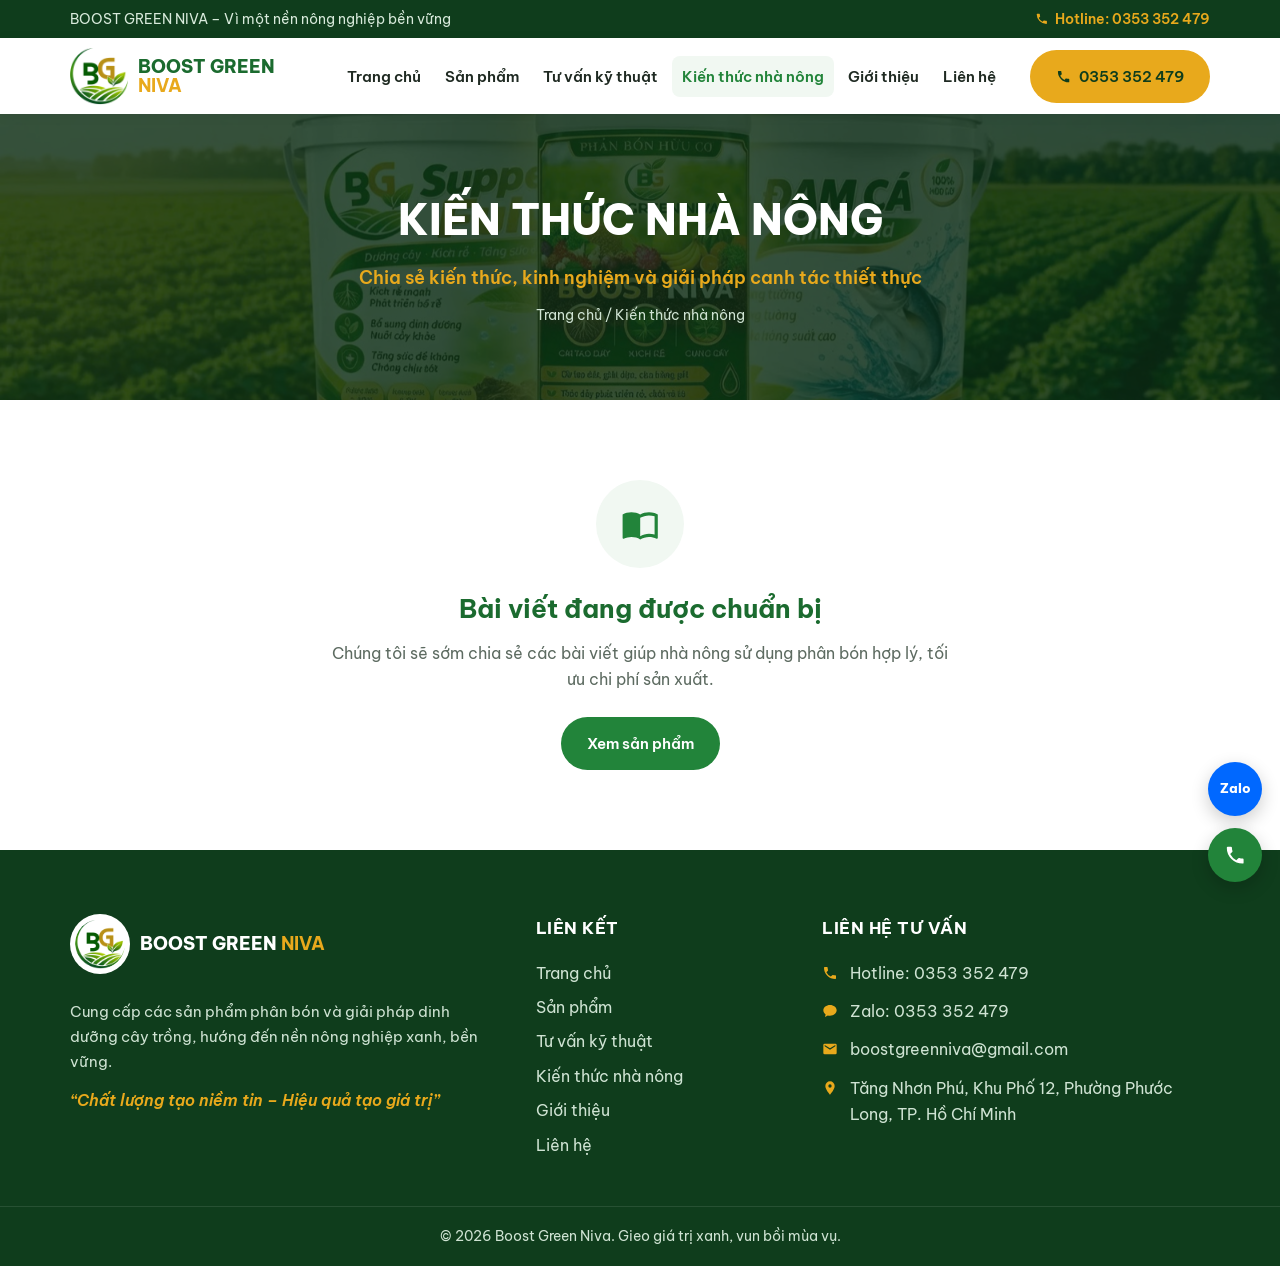
<file: kien-thuc-nha-nong.html>
<!DOCTYPE html>
<html lang="vi">
<head>
  <meta charset="UTF-8" />
  <meta name="viewport" content="width=device-width, initial-scale=1.0" />
  <title>Kiến thức nhà nông | Boost Green Niva</title>
  <meta name="description" content="Chia sẻ kiến thức, kinh nghiệm canh tác và sử dụng phân bón hợp lý cho nhà nông." />
  <link rel="icon" href="/assets/images/favicon.png" type="image/png" />
  <link rel="apple-touch-icon" href="/assets/images/apple-touch-icon.png" />
  <link rel="preconnect" href="https://fonts.googleapis.com" />
  <link rel="preconnect" href="https://fonts.gstatic.com" crossorigin />
  <link href="https://fonts.googleapis.com/css2?family=Be+Vietnam+Pro:wght@400;600;700;800&display=swap" rel="stylesheet" />
  <link rel="stylesheet" href="/assets/css/style.css" />
</head>
<body data-page="kien-thuc-nha-nong">
  <div id="site-header"></div>

  <main>
    <section class="page-banner">
      <div class="container">
        <h1>Kiến thức nhà nông</h1>
        <p>Chia sẻ kiến thức, kinh nghiệm và giải pháp canh tác thiết thực</p>
        <div class="breadcrumb"><a href="/">Trang chủ</a> / Kiến thức nhà nông</div>
      </div>
    </section>

    <section class="section">
      <div class="container">
        <div class="coming-soon">
          <div class="coming-soon-icon">
            <svg viewBox="0 0 24 24" aria-hidden="true"><path d="M21 5c-1.1-.35-2.3-.5-3.5-.5-1.95 0-4.05.4-5.5 1.5-1.45-1.1-3.55-1.5-5.5-1.5S2.45 4.9 1 6v14.65c0 .25.25.5.5.5.1 0 .15-.05.25-.05C3.1 20.45 5.05 20 6.5 20c1.95 0 4.05.4 5.5 1.5 1.35-.85 3.8-1.5 5.5-1.5 1.65 0 3.35.3 4.75 1.05.1.05.15.05.25.05.25 0 .5-.25.5-.5V6c-.6-.45-1.25-.75-2-1zm0 13.5c-1.1-.35-2.3-.5-3.5-.5-1.7 0-4.15.65-5.5 1.5V8c1.35-.85 3.8-1.5 5.5-1.5 1.2 0 2.4.15 3.5.5z"/></svg>
          </div>
          <h2>Bài viết đang được chuẩn bị</h2>
          <p>
            Chúng tôi sẽ sớm chia sẻ các bài viết giúp nhà nông sử dụng phân bón hợp lý, tối ưu chi phí sản xuất.
          </p>
          <a class="btn btn-primary" href="/san-pham">Xem sản phẩm</a>
        </div>
      </div>
    </section>
  </main>

  <div id="site-footer"></div>
  <script src="/assets/js/main.js"></script>
</body>
</html>
</file>
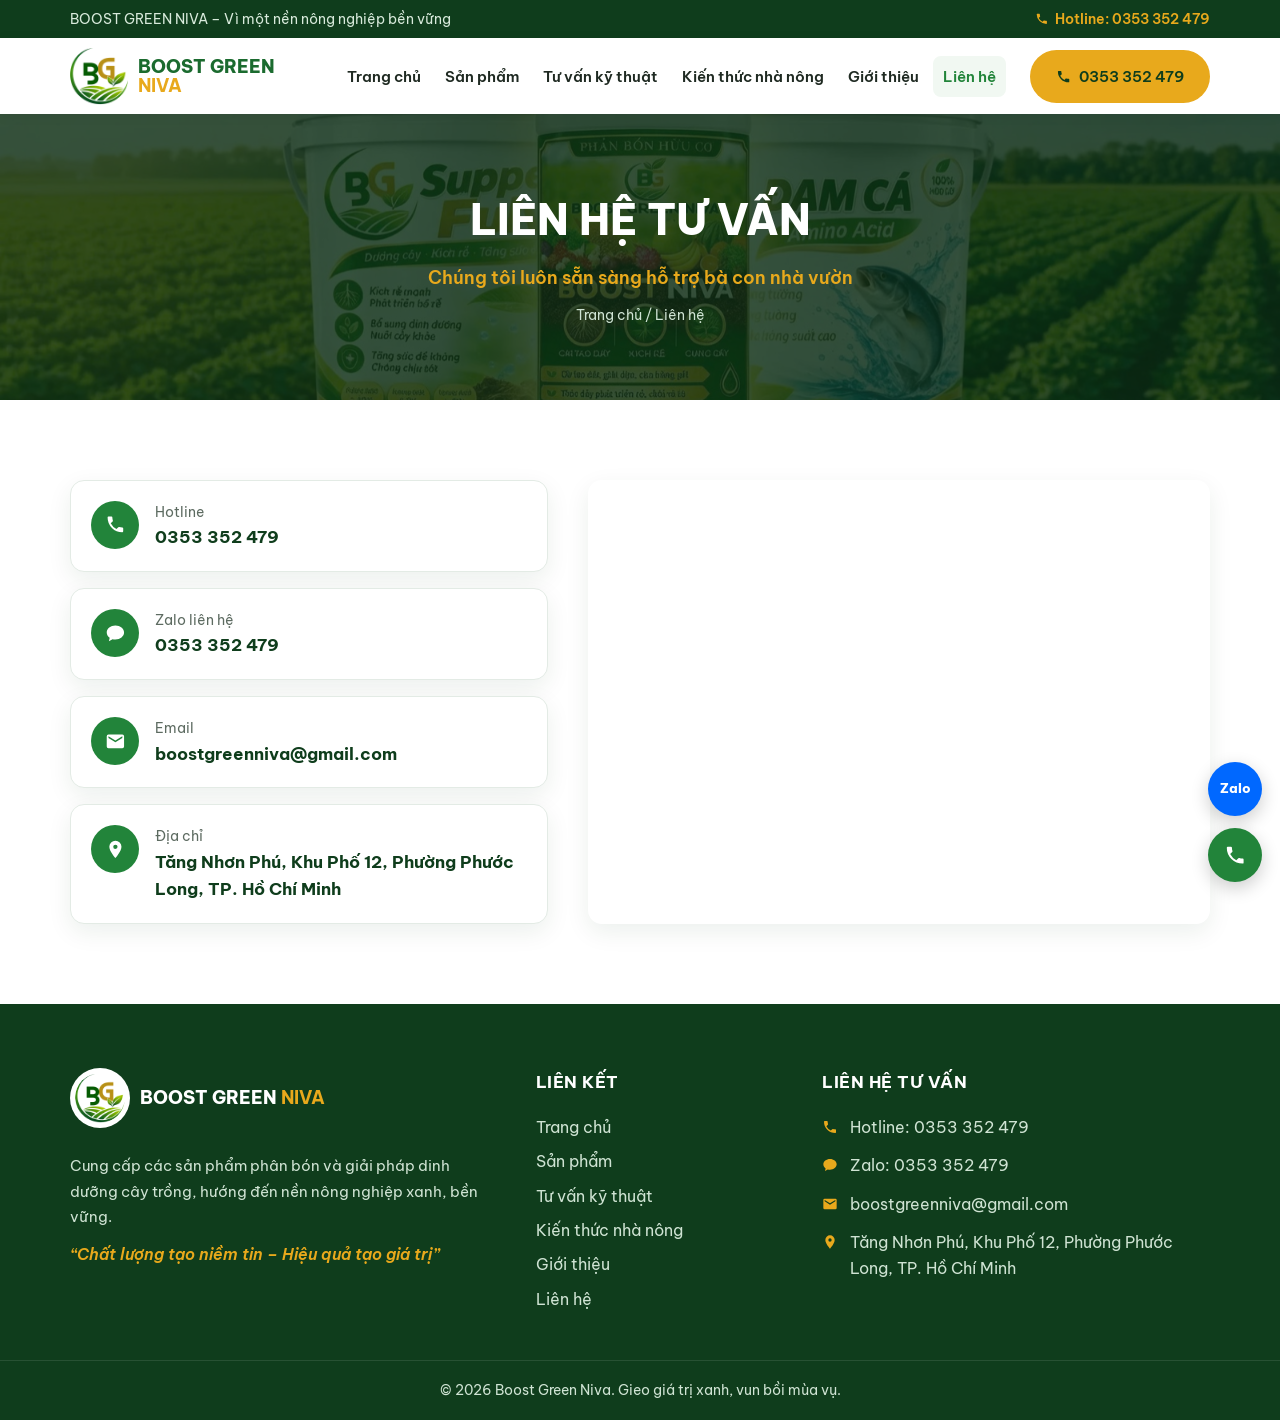
<file: lien-he.html>
<!DOCTYPE html>
<html lang="vi">
<head>
  <meta charset="UTF-8" />
  <meta name="viewport" content="width=device-width, initial-scale=1.0" />
  <title>Liên hệ | Boost Green Niva</title>
  <meta name="description" content="Liên hệ Boost Green Niva để được tư vấn sản phẩm và kỹ thuật chăm sóc cây trồng. Hotline, Zalo, email và địa chỉ." />
  <link rel="icon" href="/assets/images/favicon.png" type="image/png" />
  <link rel="apple-touch-icon" href="/assets/images/apple-touch-icon.png" />
  <link rel="preconnect" href="https://fonts.googleapis.com" />
  <link rel="preconnect" href="https://fonts.gstatic.com" crossorigin />
  <link href="https://fonts.googleapis.com/css2?family=Be+Vietnam+Pro:wght@400;600;700;800&display=swap" rel="stylesheet" />
  <link rel="stylesheet" href="/assets/css/style.css" />
</head>
<body data-page="lien-he">
  <div id="site-header"></div>

  <main>
    <section class="page-banner">
      <div class="container">
        <h1>Liên hệ tư vấn</h1>
        <p>Chúng tôi luôn sẵn sàng hỗ trợ bà con nhà vườn</p>
        <div class="breadcrumb"><a href="/">Trang chủ</a> / Liên hệ</div>
      </div>
    </section>

    <section class="section">
      <div class="container contact-grid">
        <div class="contact-list">
          <a class="contact-item" data-link="tel">
            <span class="contact-icon">
              <svg viewBox="0 0 24 24" aria-hidden="true"><path d="M6.6 10.8a15.1 15.1 0 0 0 6.6 6.6l2.2-2.2a1 1 0 0 1 1-.25 11.4 11.4 0 0 0 3.6.57 1 1 0 0 1 1 1V20a1 1 0 0 1-1 1A17 17 0 0 1 3 4a1 1 0 0 1 1-1h3.5a1 1 0 0 1 1 1c0 1.25.2 2.45.57 3.6a1 1 0 0 1-.25 1z"/></svg>
            </span>
            <div>
              <small>Hotline</small>
              <strong data-site="hotline"></strong>
            </div>
          </a>
          <a class="contact-item" data-link="zalo" target="_blank" rel="noopener">
            <span class="contact-icon">
              <svg viewBox="0 0 24 24" aria-hidden="true"><path d="M12 3C6.5 3 2 6.6 2 11c0 2.4 1.3 4.6 3.4 6.1L4.5 21l4.2-2.3c1 .2 2.1.3 3.3.3 5.5 0 10-3.6 10-8s-4.5-8-10-8z"/></svg>
            </span>
            <div>
              <small>Zalo liên hệ</small>
              <strong data-site="hotline"></strong>
            </div>
          </a>
          <a class="contact-item" data-link="email">
            <span class="contact-icon">
              <svg viewBox="0 0 24 24" aria-hidden="true"><path d="M20 4H4a2 2 0 0 0-2 2v12a2 2 0 0 0 2 2h16a2 2 0 0 0 2-2V6a2 2 0 0 0-2-2zm0 4-8 5-8-5V6l8 5 8-5z"/></svg>
            </span>
            <div>
              <small>Email</small>
              <strong data-site="email"></strong>
            </div>
          </a>
          <a class="contact-item" data-link="map" target="_blank" rel="noopener">
            <span class="contact-icon">
              <svg viewBox="0 0 24 24" aria-hidden="true"><path d="M12 2a7 7 0 0 0-7 7c0 5.25 7 13 7 13s7-7.75 7-13a7 7 0 0 0-7-7zm0 9.5a2.5 2.5 0 1 1 0-5 2.5 2.5 0 0 1 0 5z"/></svg>
            </span>
            <div>
              <small>Địa chỉ</small>
              <strong data-site="address"></strong>
            </div>
          </a>
        </div>

        <div class="map">
          <iframe data-map-embed title="Bản đồ địa chỉ Boost Green Niva" loading="lazy" referrerpolicy="no-referrer-when-downgrade"></iframe>
        </div>
      </div>
    </section>
  </main>

  <div id="site-footer"></div>
  <script src="/assets/js/main.js"></script>
</body>
</html>
</file>
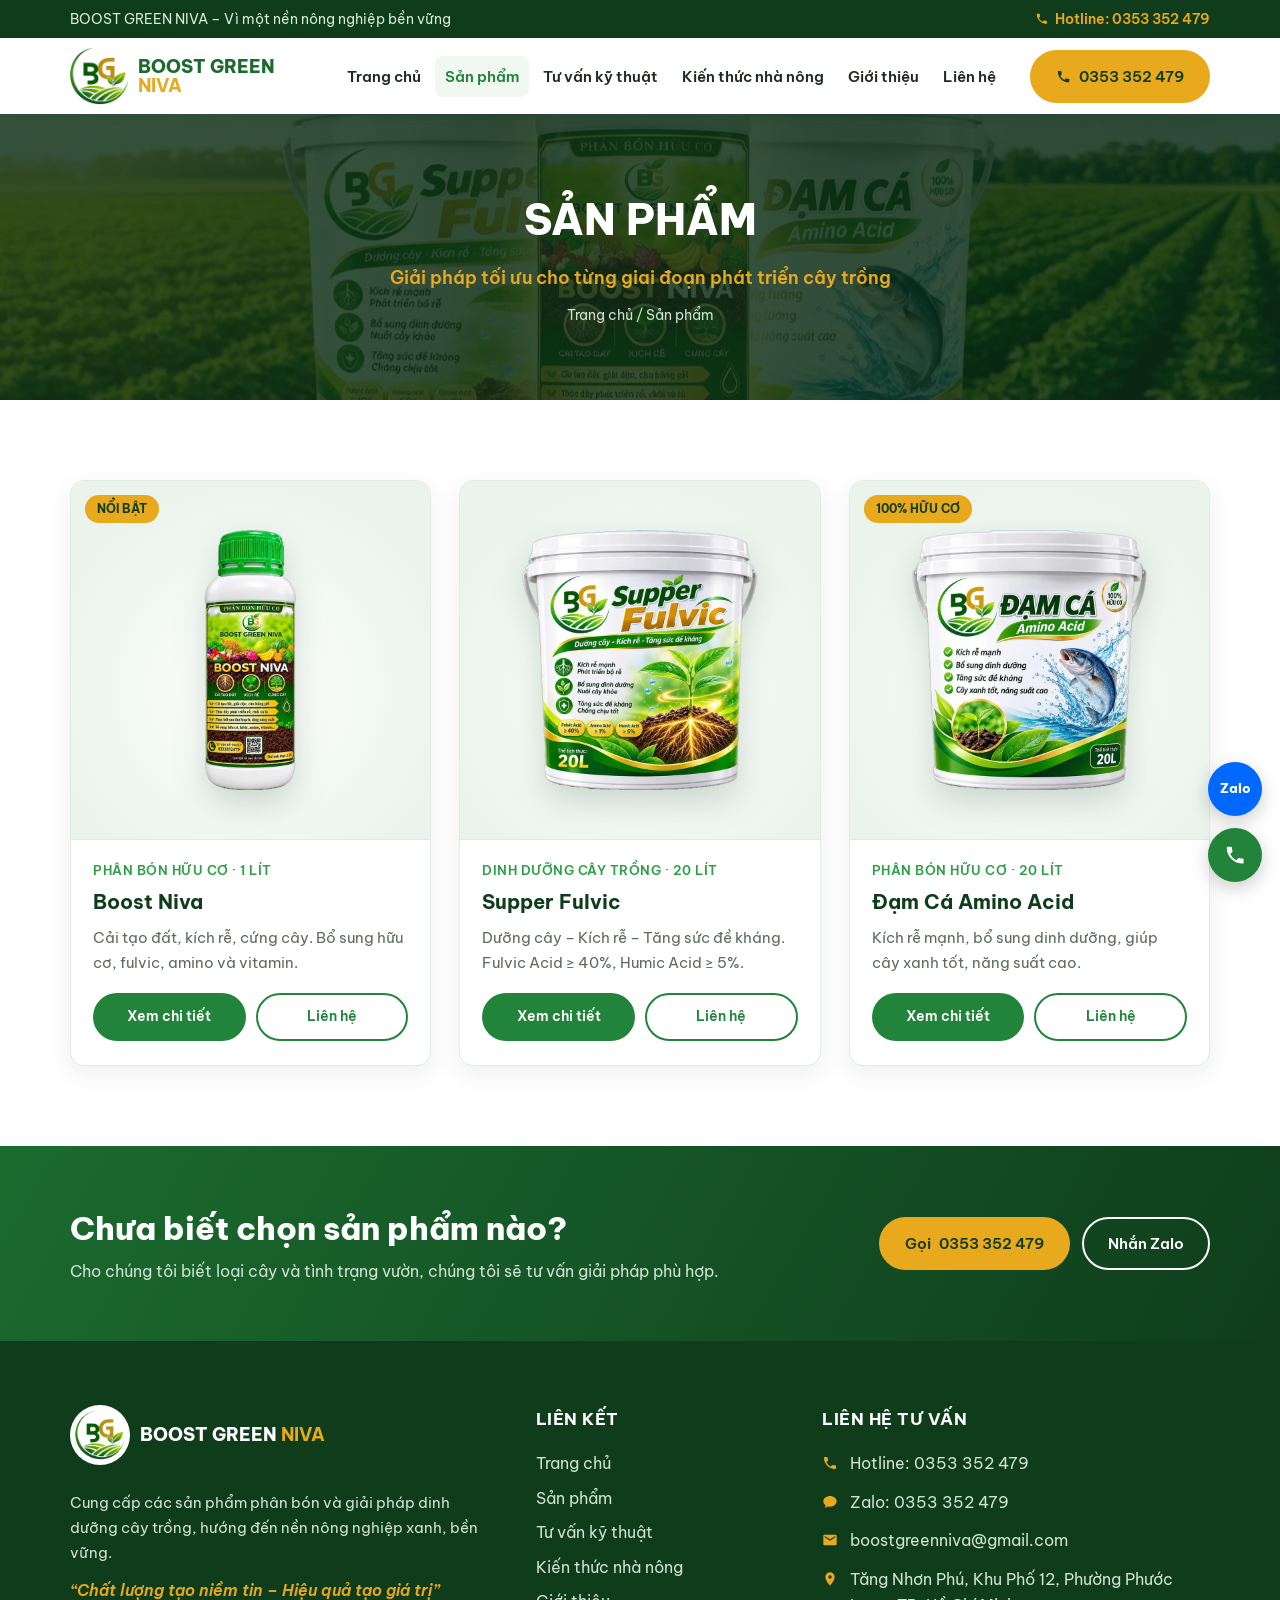
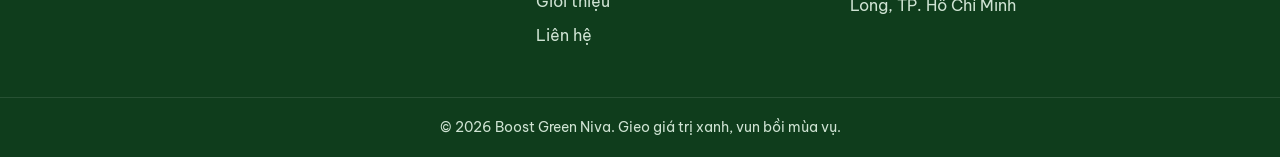
<file: san-pham.html>
<!DOCTYPE html>
<html lang="vi">
<head>
  <meta charset="UTF-8" />
  <meta name="viewport" content="width=device-width, initial-scale=1.0" />
  <title>Sản phẩm | Boost Green Niva</title>
  <meta name="description" content="Các sản phẩm phân bón hữu cơ và dinh dưỡng cây trồng của Boost Green Niva: Boost Niva, Supper Fulvic, Đạm Cá Amino Acid." />
  <link rel="icon" href="/assets/images/favicon.png" type="image/png" />
  <link rel="apple-touch-icon" href="/assets/images/apple-touch-icon.png" />
  <link rel="preconnect" href="https://fonts.googleapis.com" />
  <link rel="preconnect" href="https://fonts.gstatic.com" crossorigin />
  <link href="https://fonts.googleapis.com/css2?family=Be+Vietnam+Pro:wght@400;600;700;800&display=swap" rel="stylesheet" />
  <link rel="stylesheet" href="/assets/css/style.css" />
</head>
<body data-page="san-pham">
  <div id="site-header"></div>

  <main>
    <section class="page-banner">
      <div class="container">
        <h1>Sản phẩm</h1>
        <p>Giải pháp tối ưu cho từng giai đoạn phát triển cây trồng</p>
        <div class="breadcrumb"><a href="/">Trang chủ</a> / Sản phẩm</div>
      </div>
    </section>

    <section class="section">
      <div class="container">
        <div class="product-grid">
          <article class="product-card">
            <a class="product-card-image" href="/boost-niva">
              <span class="badge">Nổi bật</span>
              <img src="/assets/images/boost-niva.webp" alt="Phân bón hữu cơ Boost Niva chai 1 lít" loading="lazy" />
            </a>
            <div class="product-card-body">
              <span class="category">Phân bón hữu cơ · 1 lít</span>
              <h3><a href="/boost-niva">Boost Niva</a></h3>
              <p>Cải tạo đất, kích rễ, cứng cây. Bổ sung hữu cơ, fulvic, amino và vitamin.</p>
              <div class="product-card-actions">
                <a class="btn btn-primary" href="/boost-niva">Xem chi tiết</a>
                <a class="btn btn-outline" data-link="zalo" target="_blank" rel="noopener">Liên hệ</a>
              </div>
            </div>
          </article>

          <article class="product-card">
            <a class="product-card-image" href="/supper-fulvic">
              <img src="/assets/images/supper-fulvic.webp" alt="Supper Fulvic xô 20 lít" loading="lazy" />
            </a>
            <div class="product-card-body">
              <span class="category">Dinh dưỡng cây trồng · 20 lít</span>
              <h3><a href="/supper-fulvic">Supper Fulvic</a></h3>
              <p>Dưỡng cây – Kích rễ – Tăng sức đề kháng. Fulvic Acid ≥ 40%, Humic Acid ≥ 5%.</p>
              <div class="product-card-actions">
                <a class="btn btn-primary" href="/supper-fulvic">Xem chi tiết</a>
                <a class="btn btn-outline" data-link="zalo" target="_blank" rel="noopener">Liên hệ</a>
              </div>
            </div>
          </article>

          <article class="product-card">
            <a class="product-card-image" href="/dam-ca-amino">
              <span class="badge">100% hữu cơ</span>
              <img src="/assets/images/dam-ca-amino.webp" alt="Đạm cá Amino Acid xô 20 lít" loading="lazy" />
            </a>
            <div class="product-card-body">
              <span class="category">Phân bón hữu cơ · 20 lít</span>
              <h3><a href="/dam-ca-amino">Đạm Cá Amino Acid</a></h3>
              <p>Kích rễ mạnh, bổ sung dinh dưỡng, giúp cây xanh tốt, năng suất cao.</p>
              <div class="product-card-actions">
                <a class="btn btn-primary" href="/dam-ca-amino">Xem chi tiết</a>
                <a class="btn btn-outline" data-link="zalo" target="_blank" rel="noopener">Liên hệ</a>
              </div>
            </div>
          </article>
        </div>
      </div>
    </section>

    <section class="cta-band">
      <div class="container cta-inner">
        <div>
          <h2>Chưa biết chọn sản phẩm nào?</h2>
          <p>Cho chúng tôi biết loại cây và tình trạng vườn, chúng tôi sẽ tư vấn giải pháp phù hợp.</p>
        </div>
        <div class="cta-actions">
          <a class="btn btn-gold" data-link="tel">Gọi <span data-site="hotline"></span></a>
          <a class="btn btn-outline-light" data-link="zalo" target="_blank" rel="noopener">Nhắn Zalo</a>
        </div>
      </div>
    </section>
  </main>

  <div id="site-footer"></div>
  <script src="/assets/js/main.js"></script>
</body>
</html>
</file>
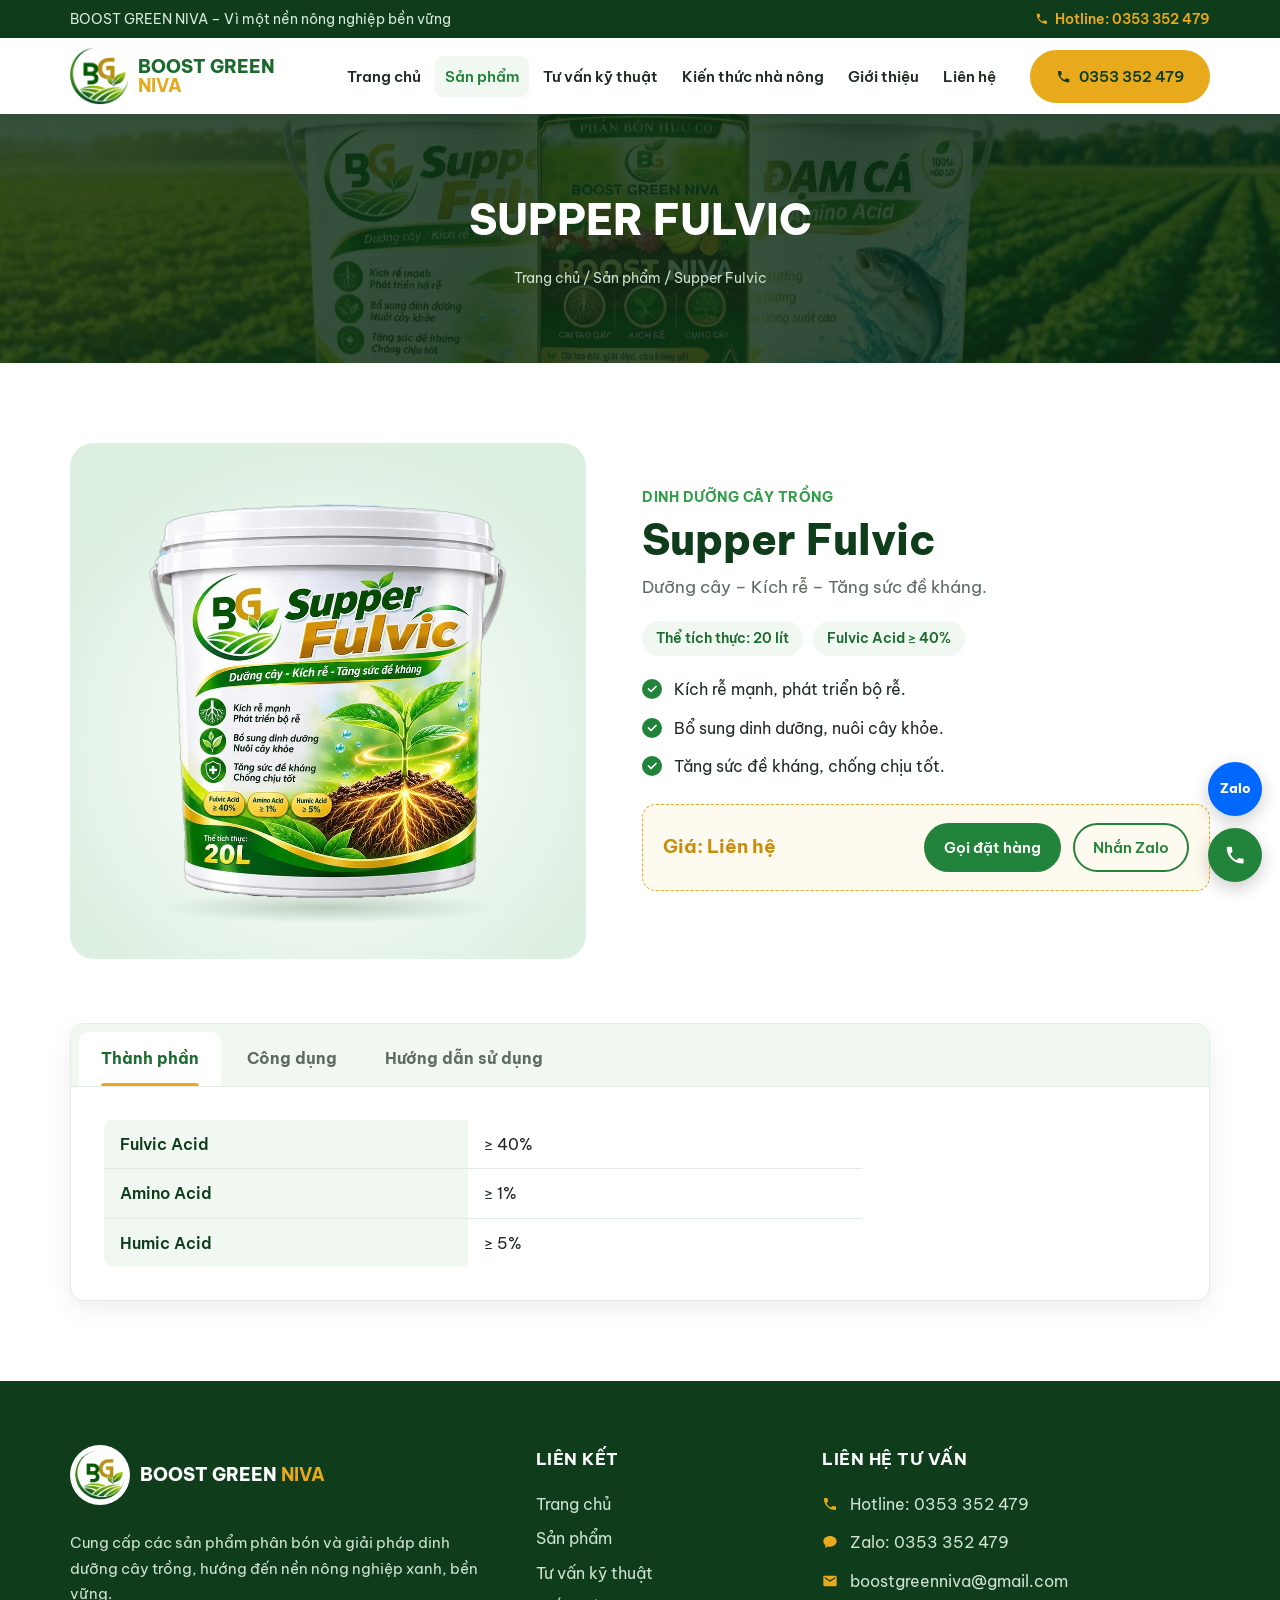
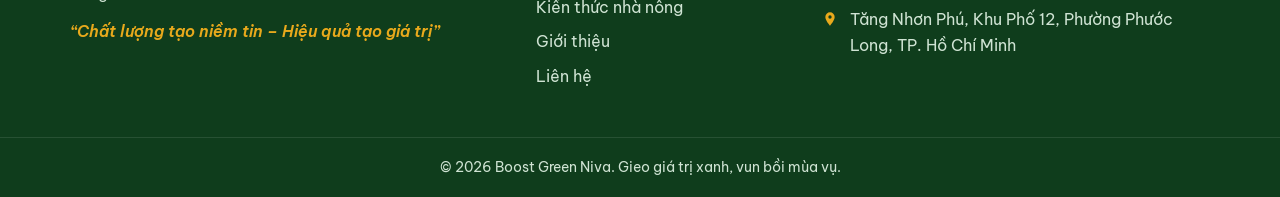
<file: supper-fulvic.html>
<!DOCTYPE html>
<html lang="vi">
<head>
  <meta charset="UTF-8" />
  <meta name="viewport" content="width=device-width, initial-scale=1.0" />
  <title>Supper Fulvic – Dưỡng cây, kích rễ | Boost Green Niva</title>
  <meta name="description" content="Supper Fulvic – Dưỡng cây, kích rễ, tăng sức đề kháng. Fulvic Acid ≥ 40%, Amino Acid ≥ 1%, Humic Acid ≥ 5%. Xô 20 lít." />
  <meta property="og:image" content="/assets/images/supper-fulvic.webp" />
  <link rel="icon" href="/assets/images/favicon.png" type="image/png" />
  <link rel="apple-touch-icon" href="/assets/images/apple-touch-icon.png" />
  <link rel="preconnect" href="https://fonts.googleapis.com" />
  <link rel="preconnect" href="https://fonts.gstatic.com" crossorigin />
  <link href="https://fonts.googleapis.com/css2?family=Be+Vietnam+Pro:wght@400;600;700;800&display=swap" rel="stylesheet" />
  <link rel="stylesheet" href="/assets/css/style.css" />
</head>
<body data-page="san-pham">
  <div id="site-header"></div>

  <main>
    <section class="page-banner">
      <div class="container">
        <h1>Supper Fulvic</h1>
        <div class="breadcrumb"><a href="/">Trang chủ</a> / <a href="/san-pham">Sản phẩm</a> / Supper Fulvic</div>
      </div>
    </section>

    <section class="section">
      <div class="container">
        <div class="product-detail">
          <div class="stage">
            <img src="/assets/images/supper-fulvic.webp" alt="Supper Fulvic xô 20 lít" />
          </div>

          <div class="product-summary">
            <span class="category">Dinh dưỡng cây trồng</span>
            <h1>Supper Fulvic</h1>
            <p class="lead">Dưỡng cây – Kích rễ – Tăng sức đề kháng.</p>

            <div class="product-meta">
              <span>Thể tích thực: 20 lít</span>
              <span>Fulvic Acid ≥ 40%</span>
            </div>

            <ul class="check-list">
              <li>Kích rễ mạnh, phát triển bộ rễ.</li>
              <li>Bổ sung dinh dưỡng, nuôi cây khỏe.</li>
              <li>Tăng sức đề kháng, chống chịu tốt.</li>
            </ul>

            <div class="price-box">
              <strong>Giá: Liên hệ</strong>
              <div class="cta-actions">
                <a class="btn btn-primary" data-link="tel">Gọi đặt hàng</a>
                <a class="btn btn-outline" data-link="zalo" target="_blank" rel="noopener">Nhắn Zalo</a>
              </div>
            </div>
          </div>
        </div>

        <div class="tabs" data-tabs>
          <div class="tab-list" role="tablist" aria-label="Thông tin sản phẩm">
            <button role="tab" id="tab-thanh-phan" aria-controls="panel-thanh-phan">Thành phần</button>
            <button role="tab" id="tab-cong-dung" aria-controls="panel-cong-dung">Công dụng</button>
            <button role="tab" id="tab-huong-dan" aria-controls="panel-huong-dan">Hướng dẫn sử dụng</button>
          </div>

          <div class="tab-panel" role="tabpanel" id="panel-thanh-phan" aria-labelledby="tab-thanh-phan">
            <table class="spec-table">
              <tbody>
                <tr><th>Fulvic Acid</th><td>≥ 40%</td></tr>
                <tr><th>Amino Acid</th><td>≥ 1%</td></tr>
                <tr><th>Humic Acid</th><td>≥ 5%</td></tr>
              </tbody>
            </table>
          </div>

          <div class="tab-panel" role="tabpanel" id="panel-cong-dung" aria-labelledby="tab-cong-dung" hidden>
            <ul class="check-list">
              <li>Kích rễ mạnh, phát triển bộ rễ.</li>
              <li>Bổ sung dinh dưỡng, nuôi cây khỏe.</li>
              <li>Tăng sức đề kháng, chống chịu tốt.</li>
            </ul>
          </div>

          <div class="tab-panel" role="tabpanel" id="panel-huong-dan" aria-labelledby="tab-huong-dan" hidden>
            <p class="updating">Thông tin đang được cập nhật. Vui lòng liên hệ hotline để được hướng dẫn liều dùng phù hợp.</p>
          </div>
        </div>
      </div>
    </section>
  </main>

  <div id="site-footer"></div>
  <script src="/assets/js/main.js"></script>
</body>
</html>
</file>
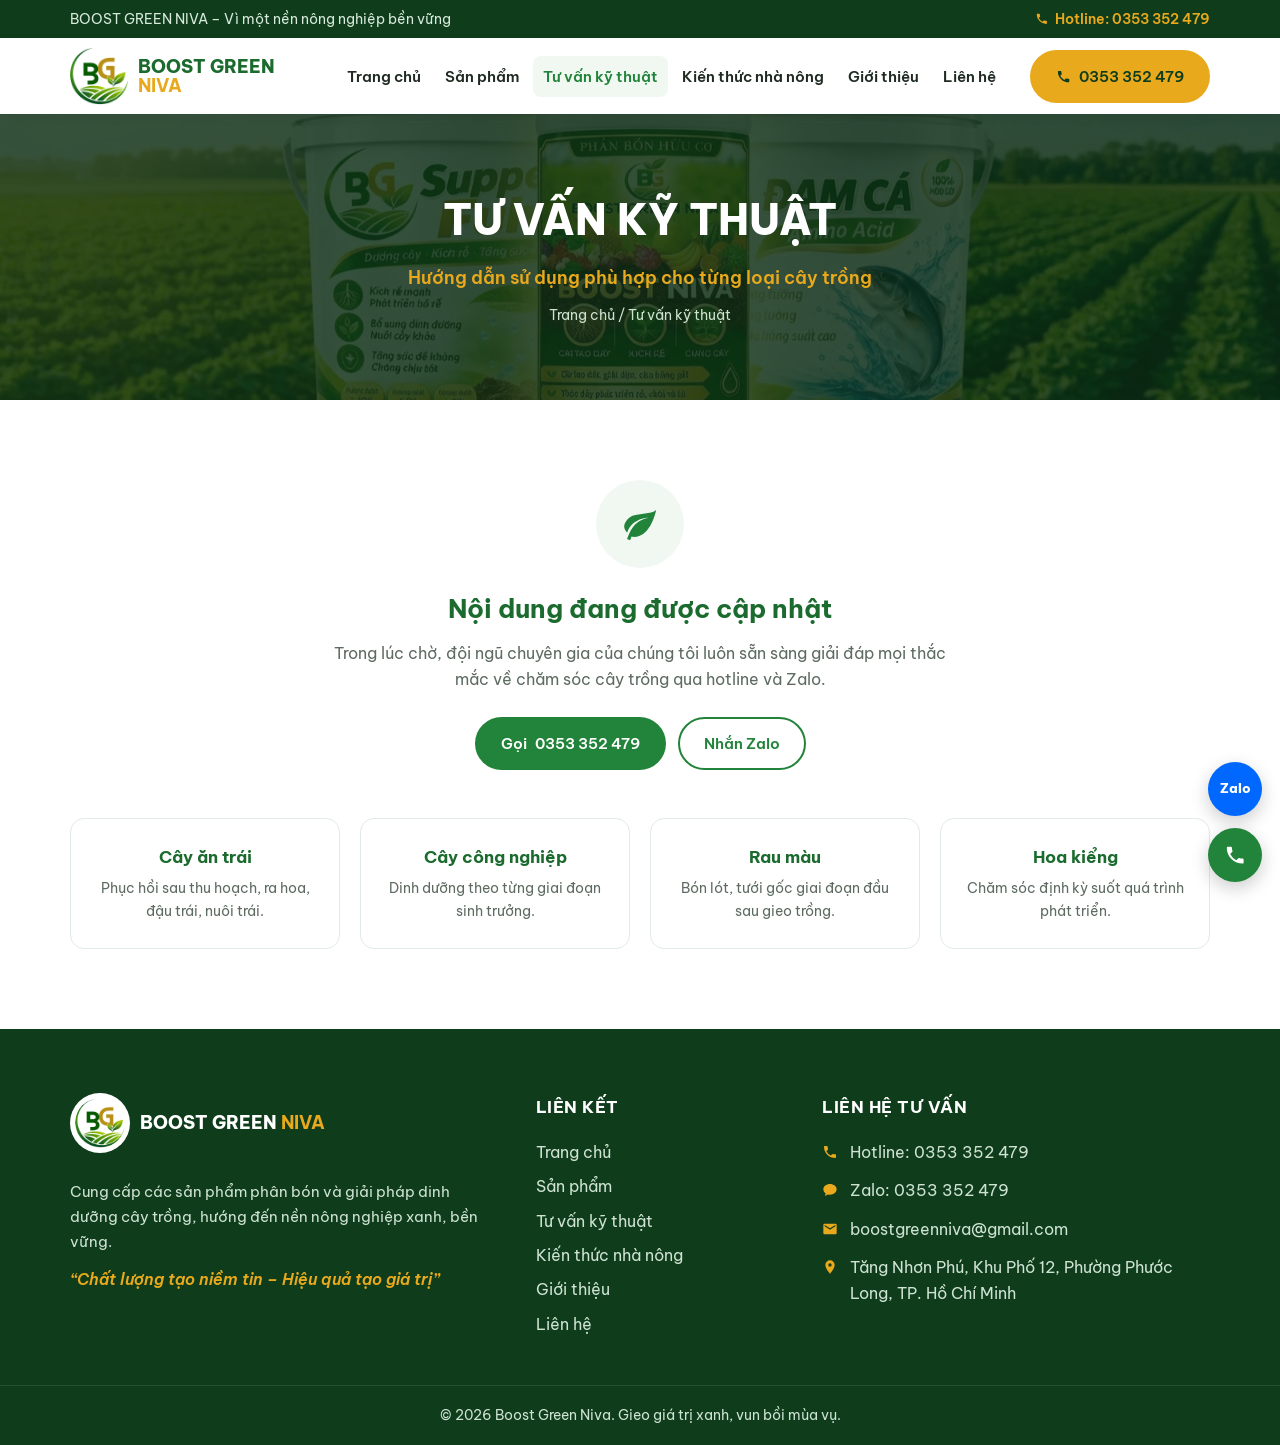
<file: tu-van-ky-thuat.html>
<!DOCTYPE html>
<html lang="vi">
<head>
  <meta charset="UTF-8" />
  <meta name="viewport" content="width=device-width, initial-scale=1.0" />
  <title>Tư vấn kỹ thuật | Boost Green Niva</title>
  <meta name="description" content="Tư vấn kỹ thuật chăm sóc cây trồng cho nhà vườn: cây ăn trái, cây công nghiệp, rau màu, hoa kiểng." />
  <link rel="icon" href="/assets/images/favicon.png" type="image/png" />
  <link rel="apple-touch-icon" href="/assets/images/apple-touch-icon.png" />
  <link rel="preconnect" href="https://fonts.googleapis.com" />
  <link rel="preconnect" href="https://fonts.gstatic.com" crossorigin />
  <link href="https://fonts.googleapis.com/css2?family=Be+Vietnam+Pro:wght@400;600;700;800&display=swap" rel="stylesheet" />
  <link rel="stylesheet" href="/assets/css/style.css" />
</head>
<body data-page="tu-van-ky-thuat">
  <div id="site-header"></div>

  <main>
    <section class="page-banner">
      <div class="container">
        <h1>Tư vấn kỹ thuật</h1>
        <p>Hướng dẫn sử dụng phù hợp cho từng loại cây trồng</p>
        <div class="breadcrumb"><a href="/">Trang chủ</a> / Tư vấn kỹ thuật</div>
      </div>
    </section>

    <section class="section">
      <div class="container">
        <div class="coming-soon">
          <div class="coming-soon-icon">
            <svg viewBox="0 0 24 24" aria-hidden="true"><path d="M17 8C8 10 5.9 16.2 3.8 21.3l1.9.7.9-2.3c.5.2 1 .3 1.4.3C19 20 22 3 22 3c-1 2-8 2.3-13 3.3S2 11.5 2 13.5s1.8 3.8 1.8 3.8C7 8 17 8 17 8z"/></svg>
          </div>
          <h2>Nội dung đang được cập nhật</h2>
          <p>
            Trong lúc chờ, đội ngũ chuyên gia của chúng tôi luôn sẵn sàng giải đáp mọi thắc mắc về chăm sóc cây trồng
            qua hotline và Zalo.
          </p>
          <div class="cta-actions">
            <a class="btn btn-primary" data-link="tel">Gọi <span data-site="hotline"></span></a>
            <a class="btn btn-outline" data-link="zalo" target="_blank" rel="noopener">Nhắn Zalo</a>
          </div>
        </div>

        <div class="topic-grid">
          <div class="topic">
            <h3>Cây ăn trái</h3>
            <p>Phục hồi sau thu hoạch, ra hoa, đậu trái, nuôi trái.</p>
          </div>
          <div class="topic">
            <h3>Cây công nghiệp</h3>
            <p>Dinh dưỡng theo từng giai đoạn sinh trưởng.</p>
          </div>
          <div class="topic">
            <h3>Rau màu</h3>
            <p>Bón lót, tưới gốc giai đoạn đầu sau gieo trồng.</p>
          </div>
          <div class="topic">
            <h3>Hoa kiểng</h3>
            <p>Chăm sóc định kỳ suốt quá trình phát triển.</p>
          </div>
        </div>
      </div>
    </section>
  </main>

  <div id="site-footer"></div>
  <script src="/assets/js/main.js"></script>
</body>
</html>
</file>
<file: assets/css/style.css>
:root {
  --green-900: #0f3d1c;
  --green-700: #1b6b2f;
  --green-600: #22843a;
  --green-500: #2e9e47;
  --green-50: #f1f8f2;
  --gold: #e8a91c;
  --gold-dark: #c98d0c;
  --text: #1f2a22;
  --muted: #5d6b61;
  --border: #e3ebe5;
  --radius: 14px;
  --shadow: 0 8px 24px rgba(15, 61, 28, 0.08);
  --container: 1180px;
  --ease: cubic-bezier(0.22, 0.7, 0.2, 1);
}

* {
  margin: 0;
  padding: 0;
  box-sizing: border-box;
}

html {
  scroll-behavior: smooth;
}

body {
  font-family: 'Be Vietnam Pro', system-ui, -apple-system, 'Segoe UI', sans-serif;
  color: var(--text);
  line-height: 1.65;
  background: #fff;
}

img {
  max-width: 100%;
  display: block;
}

a {
  color: inherit;
  text-decoration: none;
}

ul {
  list-style: none;
}

svg {
  width: 1em;
  height: 1em;
  fill: currentColor;
  flex-shrink: 0;
}

.container {
  width: 100%;
  max-width: var(--container);
  margin: 0 auto;
  padding: 0 20px;
}

/* ---------- Buttons ---------- */

.btn {
  display: inline-flex;
  align-items: center;
  gap: 8px;
  padding: 12px 24px;
  border-radius: 999px;
  font-weight: 600;
  font-size: 0.95rem;
  border: 2px solid transparent;
  cursor: pointer;
  transition: background 0.2s, color 0.2s, transform 0.2s;
  white-space: nowrap;
}

.btn:hover {
  transform: translateY(-2px);
}

.btn-primary {
  background: var(--green-600);
  color: #fff;
}

.btn-primary:hover {
  background: var(--green-700);
}

.btn-gold {
  background: var(--gold);
  color: var(--green-900);
}

.btn-gold:hover {
  background: var(--gold-dark);
}

.btn-outline {
  border-color: currentColor;
  color: var(--green-600);
}

.btn-outline-light {
  border-color: #fff;
  color: #fff;
}

.btn-outline-light:hover {
  background: #fff;
  color: var(--green-700);
}

/* ---------- Header ---------- */

.topbar {
  background: var(--green-900);
  color: #d8eadb;
  font-size: 0.85rem;
}

.topbar-inner {
  display: flex;
  justify-content: space-between;
  align-items: center;
  gap: 16px;
  padding-top: 8px;
  padding-bottom: 8px;
}

.topbar a {
  display: inline-flex;
  align-items: center;
  gap: 6px;
  color: var(--gold);
  font-weight: 600;
}

.site-header {
  position: sticky;
  top: 0;
  z-index: 50;
  background: #fff;
  box-shadow: 0 2px 12px rgba(0, 0, 0, 0.06);
}

.header-inner {
  display: flex;
  align-items: center;
  gap: 24px;
  height: 76px;
}

.logo {
  display: inline-flex;
  align-items: center;
  gap: 10px;
}

.logo-mark {
  width: 58px;
  height: 58px;
  object-fit: contain;
}

.logo-text {
  font-weight: 800;
  font-size: 1.1rem;
  color: var(--green-700);
  line-height: 1.1;
}

.logo-text b {
  color: var(--gold);
}

.main-nav {
  margin-left: auto;
}

.main-nav ul {
  display: flex;
  gap: 4px;
}

.main-nav a {
  display: block;
  padding: 8px 10px;
  border-radius: 8px;
  font-weight: 600;
  font-size: 0.95rem;
  color: var(--text);
  white-space: nowrap;
  transition: color 0.2s, background 0.2s;
}

.main-nav a:hover,
.main-nav a.active {
  color: var(--green-600);
  background: var(--green-50);
}

.nav-toggle {
  display: none;
  margin-left: auto;
  width: 44px;
  height: 44px;
  border: 0;
  background: none;
  cursor: pointer;
  flex-direction: column;
  justify-content: center;
  gap: 5px;
  padding: 10px;
}

.nav-toggle span {
  display: block;
  height: 3px;
  border-radius: 2px;
  background: var(--green-700);
  transition: transform 0.25s, opacity 0.25s;
}

.nav-toggle.open span:nth-child(1) {
  transform: translateY(8px) rotate(45deg);
}

.nav-toggle.open span:nth-child(2) {
  opacity: 0;
}

.nav-toggle.open span:nth-child(3) {
  transform: translateY(-8px) rotate(-45deg);
}

/* ---------- Hero ---------- */

.hero {
  position: relative;
  min-height: 600px;
  display: flex;
  align-items: center;
  color: #fff;
  background: url('/assets/images/hero.jpg') center / cover no-repeat;
}

.hero::before {
  content: '';
  position: absolute;
  inset: 0;
  background: linear-gradient(90deg, rgba(10, 45, 20, 0.92) 0%, rgba(10, 45, 20, 0.7) 45%, rgba(10, 45, 20, 0.1) 100%);
}

.hero .container {
  position: relative;
}

.hero-content {
  max-width: 560px;
}

.hero-eyebrow {
  display: inline-block;
  padding: 6px 14px;
  border-radius: 999px;
  background: rgba(232, 169, 28, 0.18);
  color: var(--gold);
  font-weight: 700;
  font-size: 0.85rem;
  letter-spacing: 1px;
  text-transform: uppercase;
  margin-bottom: 18px;
}

.hero h1 {
  font-size: clamp(2.2rem, 5vw, 3.6rem);
  line-height: 1.1;
  font-weight: 800;
}

.hero h2 {
  font-size: clamp(1.1rem, 2.2vw, 1.5rem);
  color: var(--gold);
  margin: 12px 0 16px;
  font-weight: 700;
}

.hero p {
  font-size: 1.1rem;
  color: #e4efe6;
  margin-bottom: 28px;
}

.hero-actions {
  display: flex;
  flex-wrap: wrap;
  gap: 12px;
}

/* ---------- Highlights strip ---------- */

.highlights {
  background: var(--green-700);
  color: #fff;
}

.highlights-grid {
  display: grid;
  grid-template-columns: repeat(3, 1fr);
}

.highlight {
  display: flex;
  align-items: center;
  gap: 14px;
  padding: 24px 20px;
}

.highlight + .highlight {
  border-left: 1px solid rgba(255, 255, 255, 0.15);
}

.highlight-icon {
  display: grid;
  place-items: center;
  width: 48px;
  height: 48px;
  border-radius: 50%;
  background: rgba(255, 255, 255, 0.12);
  color: var(--gold);
  font-size: 1.4rem;
  flex-shrink: 0;
}

.highlight strong {
  display: block;
  font-size: 1rem;
}

.highlight span {
  font-size: 0.88rem;
  color: #cfe3d3;
}

/* ---------- Sections ---------- */

.section {
  padding: 80px 0;
}

.section-alt {
  background: var(--green-50);
}

.section-head {
  text-align: center;
  max-width: 640px;
  margin: 0 auto 48px;
}

.section-head h2 {
  font-size: clamp(1.7rem, 3.5vw, 2.3rem);
  color: var(--green-700);
  font-weight: 800;
  text-transform: uppercase;
  line-height: 1.25;
}

.section-head h2::after {
  content: '';
  display: block;
  width: 64px;
  height: 4px;
  border-radius: 2px;
  background: var(--gold);
  margin: 14px auto 0;
}

.section-head p {
  color: var(--muted);
  margin-top: 14px;
  font-size: 1.05rem;
}

/* ---------- Page banner ---------- */

.page-banner {
  position: relative;
  padding: 72px 0;
  text-align: center;
  color: #fff;
  background: url('/assets/images/hero.jpg') center / cover no-repeat;
}

.page-banner::before {
  content: '';
  position: absolute;
  inset: 0;
  background: rgba(10, 45, 20, 0.82);
}

.page-banner .container {
  position: relative;
}

.page-banner h1 {
  font-size: clamp(1.8rem, 4vw, 2.6rem);
  font-weight: 800;
  text-transform: uppercase;
}

.page-banner p {
  color: var(--gold);
  font-weight: 600;
  margin-top: 8px;
  font-size: 1.1rem;
}

.breadcrumb {
  font-size: 0.9rem;
  color: #cfe3d3;
  margin-top: 12px;
}

.breadcrumb a:hover {
  color: var(--gold);
}

/* ---------- Product cards ---------- */

.product-grid {
  display: grid;
  grid-template-columns: repeat(3, 1fr);
  gap: 28px;
}

.product-card {
  display: flex;
  flex-direction: column;
  background: #fff;
  border: 1px solid var(--border);
  border-radius: var(--radius);
  overflow: hidden;
  box-shadow: var(--shadow);
  transition: transform 0.4s var(--ease), box-shadow 0.4s var(--ease);
}

.product-card:hover {
  transform: translateY(-6px);
  box-shadow: 0 18px 40px rgba(15, 61, 28, 0.14);
}

.product-card-image {
  position: relative;
  display: block;
  aspect-ratio: 1;
  background: radial-gradient(circle at 50% 58%, #ffffff 0%, #eaf4ec 75%);
  border-bottom: 1px solid var(--border);
  overflow: hidden;
  isolation: isolate;
}

.product-card-image img {
  width: 100%;
  height: 100%;
  object-fit: contain;
  padding: 8%;
  filter: drop-shadow(0 14px 16px rgba(15, 61, 28, 0.18));
  transition: transform 0.5s var(--ease);
}

.product-card:hover .product-card-image img {
  transform: scale(1.06);
}

.badge {
  position: absolute;
  z-index: 2;
  top: 14px;
  left: 14px;
  padding: 4px 12px;
  border-radius: 999px;
  background: var(--gold);
  color: var(--green-900);
  font-size: 0.75rem;
  font-weight: 700;
  text-transform: uppercase;
}

.product-card-body {
  display: flex;
  flex-direction: column;
  flex: 1;
  padding: 20px 22px 24px;
}

.product-card-body .category {
  font-size: 0.8rem;
  font-weight: 600;
  color: var(--green-500);
  text-transform: uppercase;
  letter-spacing: 0.5px;
}

.product-card-body h3 {
  font-size: 1.25rem;
  color: var(--green-900);
  margin: 4px 0 8px;
}

.product-card-body p {
  color: var(--muted);
  font-size: 0.93rem;
  flex: 1;
}

.product-card-actions {
  display: flex;
  gap: 10px;
  margin-top: 18px;
}

.product-card-actions .btn {
  flex: 1;
  justify-content: center;
  padding: 10px 14px;
  font-size: 0.88rem;
}

/* ---------- Feature (spotlight) ---------- */

.feature {
  display: grid;
  grid-template-columns: 1fr 1.2fr;
  gap: 56px;
  align-items: center;
}

.stage {
  position: relative;
  aspect-ratio: 1;
  border-radius: 24px;
  background: radial-gradient(circle at 50% 58%, #ffffff 0%, #ddefe1 78%);
  overflow: hidden;
}

.stage::after {
  content: '';
  position: absolute;
  left: 18%;
  right: 18%;
  bottom: 7%;
  height: 6%;
  border-radius: 50%;
  background: radial-gradient(ellipse, rgba(15, 61, 28, 0.22), transparent 70%);
}

.stage img {
  position: relative;
  z-index: 1;
  width: 100%;
  height: 100%;
  object-fit: contain;
  padding: 6%;
}

.section-alt .stage {
  background: radial-gradient(circle at 50% 58%, #ffffff 0%, #cfe7d5 80%);
}

.feature-content h2 {
  font-size: clamp(1.7rem, 3.5vw, 2.3rem);
  color: var(--green-700);
  font-weight: 800;
  line-height: 1.2;
}

.feature-content .subtitle {
  color: var(--gold-dark);
  font-weight: 700;
  margin: 6px 0 20px;
}

.check-list li {
  position: relative;
  padding-left: 32px;
  margin-bottom: 12px;
}

.check-list li::before {
  content: '';
  position: absolute;
  left: 0;
  top: 3px;
  width: 20px;
  height: 20px;
  border-radius: 50%;
  background: var(--green-600) url("data:image/svg+xml,%3Csvg xmlns='http://www.w3.org/2000/svg' viewBox='0 0 24 24' fill='none' stroke='white' stroke-width='3.5' stroke-linecap='round' stroke-linejoin='round'%3E%3Cpath d='M5 12l5 5L20 7'/%3E%3C/svg%3E") center / 12px no-repeat;
}

.feature-content .btn {
  margin-top: 16px;
}

/* ---------- Why choose us ---------- */

.eyebrow {
  display: inline-block;
  color: var(--green-600);
  font-weight: 700;
  font-size: 0.85rem;
  letter-spacing: 1.5px;
  text-transform: uppercase;
  margin-bottom: 10px;
}

.why {
  display: grid;
  grid-template-columns: 1fr 1fr;
  gap: 64px;
  align-items: center;
}

.why-media {
  position: relative;
}

.why-media img {
  width: 100%;
  aspect-ratio: 1;
  object-fit: cover;
  object-position: 62% center;
  border-radius: 24px;
}

.why-badge {
  position: absolute;
  left: -20px;
  bottom: 32px;
  display: flex;
  align-items: center;
  gap: 14px;
  padding: 16px 22px;
  border-radius: 16px;
  background: #fff;
  box-shadow: 0 16px 40px rgba(15, 61, 28, 0.18);
}

.why-badge .contact-icon {
  width: 44px;
  height: 44px;
  font-size: 1.1rem;
}

.why-badge small {
  display: block;
  color: var(--muted);
  font-size: 0.82rem;
}

.why-badge strong {
  color: var(--green-900);
  font-size: 1.1rem;
}

.why-content h2 {
  font-size: clamp(1.7rem, 3.4vw, 2.4rem);
  color: var(--green-900);
  font-weight: 800;
  line-height: 1.2;
}

.why-content > p {
  color: var(--muted);
  margin: 14px 0 28px;
  font-size: 1.05rem;
}

.why-list li {
  display: flex;
  gap: 18px;
  padding: 20px 0;
  border-top: 1px solid var(--border);
}

.why-list li:last-child {
  border-bottom: 1px solid var(--border);
}

.why-icon {
  display: grid;
  place-items: center;
  width: 52px;
  height: 52px;
  border-radius: 14px;
  background: var(--green-50);
  color: var(--green-600);
  flex-shrink: 0;
  transition: background 0.3s var(--ease), color 0.3s var(--ease);
}

.why-icon svg {
  width: 26px;
  height: 26px;
  fill: none;
  stroke: currentColor;
  stroke-width: 1.8;
  stroke-linecap: round;
  stroke-linejoin: round;
}

.why-list li:hover .why-icon {
  background: var(--green-600);
  color: #fff;
}

.why-list h3 {
  font-size: 1.08rem;
  color: var(--green-900);
  margin-bottom: 4px;
}

.why-list p {
  color: var(--muted);
  font-size: 0.95rem;
}

/* ---------- About ---------- */

.about-intro {
  display: grid;
  grid-template-columns: 1.2fr 1fr;
  gap: 56px;
  align-items: center;
}

.about-intro h2 {
  font-size: clamp(1.7rem, 3.5vw, 2.3rem);
  color: var(--green-700);
  font-weight: 800;
  line-height: 1.2;
  text-transform: uppercase;
}

.about-intro .subtitle {
  color: var(--gold-dark);
  font-weight: 700;
  margin: 8px 0 18px;
}

.about-intro p + p {
  margin-top: 14px;
}

.about-more {
  margin-top: 24px;
}

.about-visual {
  position: relative;
  display: grid;
  place-items: center;
  padding: 24px 0;
}

.about-visual::before {
  content: '';
  position: absolute;
  inset: 8% 4%;
  border-radius: 46% 54% 52% 48% / 55% 45% 55% 45%;
  background: linear-gradient(140deg, var(--green-500), var(--green-700));
  opacity: 0.14;
}

.about-visual img {
  position: relative;
  filter: drop-shadow(0 22px 24px rgba(15, 61, 28, 0.22));
}

.quote {
  margin-top: 20px;
  padding: 16px 20px;
  border-left: 4px solid var(--gold);
  background: var(--green-50);
  border-radius: 0 10px 10px 0;
  font-weight: 600;
  color: var(--green-700);
  font-style: italic;
}

.about-cards {
  display: grid;
  grid-template-columns: repeat(2, 1fr);
  gap: 28px;
}

.info-card {
  background: #fff;
  border-radius: var(--radius);
  padding: 32px;
  box-shadow: var(--shadow);
}

.info-card h3 {
  display: flex;
  align-items: center;
  gap: 10px;
  color: var(--green-700);
  font-size: 1.3rem;
  margin-bottom: 12px;
}

.info-card h3 svg {
  color: var(--gold);
  font-size: 1.4rem;
}

.info-card p + p {
  margin-top: 12px;
}

.values-grid {
  display: grid;
  grid-template-columns: repeat(4, 1fr);
  gap: 24px;
}

.value-card {
  padding: 28px 22px;
  border-radius: var(--radius);
  background: #fff;
  border: 1px solid var(--border);
  text-align: center;
}

.value-card h3 {
  color: var(--green-600);
  font-size: 1.15rem;
  margin-bottom: 8px;
}

.value-card p {
  color: var(--muted);
  font-size: 0.95rem;
}

.closing {
  text-align: center;
  max-width: 760px;
  margin: 0 auto;
}

.closing h2 {
  color: var(--green-700);
  font-size: clamp(1.4rem, 3vw, 1.9rem);
  font-weight: 800;
}

.closing p {
  color: var(--muted);
  margin-top: 12px;
  font-size: 1.05rem;
}

/* ---------- CTA band ---------- */

.cta-band {
  background: linear-gradient(120deg, var(--green-700), var(--green-900));
  color: #fff;
  padding: 56px 0;
}

.cta-inner {
  display: flex;
  justify-content: space-between;
  align-items: center;
  gap: 24px;
  flex-wrap: wrap;
}

.cta-inner h2 {
  font-size: clamp(1.4rem, 3vw, 2rem);
  font-weight: 800;
}

.cta-inner p {
  color: #cfe3d3;
  margin-top: 4px;
}

.cta-actions {
  display: flex;
  gap: 12px;
  flex-wrap: wrap;
}

/* ---------- Product detail ---------- */

.product-detail {
  display: grid;
  grid-template-columns: 1fr 1.1fr;
  gap: 56px;
  align-items: center;
}

.product-summary .category {
  color: var(--green-500);
  font-weight: 700;
  text-transform: uppercase;
  font-size: 0.85rem;
  letter-spacing: 0.5px;
}

.product-summary h1 {
  font-size: clamp(2rem, 4vw, 2.6rem);
  color: var(--green-900);
  font-weight: 800;
  line-height: 1.15;
  margin: 6px 0 10px;
}

.product-summary .lead {
  color: var(--muted);
  font-size: 1.05rem;
}

.product-meta {
  display: flex;
  flex-wrap: wrap;
  gap: 10px;
  margin: 20px 0;
}

.product-meta span {
  padding: 6px 14px;
  border-radius: 999px;
  background: var(--green-50);
  color: var(--green-700);
  font-weight: 600;
  font-size: 0.88rem;
}

.price-box {
  display: flex;
  align-items: center;
  justify-content: space-between;
  gap: 16px;
  flex-wrap: wrap;
  padding: 18px 20px;
  border-radius: var(--radius);
  border: 1px dashed var(--gold);
  background: #fffaf0;
  margin-bottom: 28px;
}

.price-box strong {
  color: var(--gold-dark);
  font-size: 1.2rem;
}

.price-box .btn {
  padding: 10px 18px;
}

.product-summary .check-list {
  margin-bottom: 24px;
}

/* ---------- Tabs ---------- */

.tabs {
  margin-top: 64px;
  border: 1px solid var(--border);
  border-radius: var(--radius);
  background: #fff;
  box-shadow: var(--shadow);
  overflow: hidden;
}

.tab-list {
  display: flex;
  gap: 4px;
  padding: 8px 8px 0;
  background: var(--green-50);
  border-bottom: 1px solid var(--border);
  overflow-x: auto;
  scrollbar-width: none;
}

.tab-list::-webkit-scrollbar {
  display: none;
}

.tab-list button {
  position: relative;
  padding: 14px 22px;
  border: 0;
  border-radius: 10px 10px 0 0;
  background: none;
  font: inherit;
  font-weight: 700;
  font-size: 0.98rem;
  color: var(--muted);
  cursor: pointer;
  white-space: nowrap;
  transition: color 0.3s var(--ease), background 0.3s var(--ease);
}

.tab-list button:hover {
  color: var(--green-700);
}

.tab-list button[aria-selected='true'] {
  background: #fff;
  color: var(--green-700);
}

.tab-list button::after {
  content: '';
  position: absolute;
  left: 22px;
  right: 22px;
  bottom: 0;
  height: 3px;
  border-radius: 3px 3px 0 0;
  background: var(--gold);
  transform: scaleX(0);
  transition: transform 0.35s var(--ease);
}

.tab-list button[aria-selected='true']::after {
  transform: scaleX(1);
}

.tab-panel {
  padding: 32px;
  animation: tab-in 0.4s var(--ease);
}

.tab-panel[hidden] {
  display: none;
}

@keyframes tab-in {
  from {
    opacity: 0;
    transform: translateY(8px);
  }
  to {
    opacity: 1;
    transform: none;
  }
}

.tab-panel > * + * {
  margin-top: 16px;
}

.tab-panel .spec-table {
  max-width: 760px;
}

.spec-table {
  width: 100%;
  border-collapse: collapse;
  border-radius: 10px;
  overflow: hidden;
  border: 1px solid var(--border);
}

.spec-table th,
.spec-table td {
  text-align: left;
  padding: 11px 16px;
  border-bottom: 1px solid var(--border);
}

.spec-table th {
  width: 48%;
  background: var(--green-50);
  color: var(--green-900);
  font-weight: 600;
}

.spec-table tr:last-child th,
.spec-table tr:last-child td {
  border-bottom: 0;
}

.usage-list li {
  padding: 14px 18px;
  border-radius: 10px;
  background: var(--green-50);
  margin-bottom: 10px;
}

.usage-list strong {
  color: var(--green-700);
}

.note {
  padding: 14px 18px;
  border-radius: 10px;
  margin-top: 12px;
  font-size: 0.95rem;
}

.note-warning {
  background: #fff6e0;
  border-left: 4px solid var(--gold);
}

.note-info {
  background: #eef6ff;
  border-left: 4px solid #4a90d9;
}

.updating {
  padding: 16px 20px;
  border-radius: 10px;
  background: var(--green-50);
  color: var(--muted);
  font-style: italic;
}

/* ---------- Contact ---------- */

.contact-grid {
  display: grid;
  grid-template-columns: 1fr 1.3fr;
  gap: 40px;
  align-items: stretch;
}

.contact-list {
  display: grid;
  gap: 16px;
}

.contact-item {
  display: flex;
  gap: 16px;
  align-items: flex-start;
  padding: 20px;
  border-radius: var(--radius);
  background: #fff;
  border: 1px solid var(--border);
  box-shadow: var(--shadow);
  transition: border-color 0.2s;
}

a.contact-item:hover {
  border-color: var(--green-500);
}

.contact-icon {
  display: grid;
  place-items: center;
  width: 48px;
  height: 48px;
  border-radius: 50%;
  background: var(--green-600);
  color: #fff;
  font-size: 1.3rem;
  flex-shrink: 0;
}

.contact-item small {
  display: block;
  color: var(--muted);
  font-size: 0.85rem;
}

.contact-item strong {
  color: var(--green-900);
  font-size: 1.05rem;
  word-break: break-word;
}

.map {
  border-radius: var(--radius);
  overflow: hidden;
  min-height: 420px;
  box-shadow: var(--shadow);
}

.map iframe {
  width: 100%;
  height: 100%;
  min-height: 420px;
  border: 0;
}

/* ---------- Coming soon ---------- */

.coming-soon {
  text-align: center;
  max-width: 620px;
  margin: 0 auto;
}

.coming-soon-icon {
  display: grid;
  place-items: center;
  width: 88px;
  height: 88px;
  margin: 0 auto 20px;
  border-radius: 50%;
  background: var(--green-50);
  color: var(--green-600);
  font-size: 2.4rem;
}

.coming-soon h2 {
  color: var(--green-700);
  font-size: 1.6rem;
  margin-bottom: 10px;
}

.coming-soon p {
  color: var(--muted);
  margin-bottom: 24px;
}

.coming-soon .cta-actions {
  justify-content: center;
}

.topic-grid {
  display: grid;
  grid-template-columns: repeat(4, 1fr);
  gap: 20px;
  margin-top: 48px;
}

.topic {
  padding: 24px 18px;
  border-radius: var(--radius);
  border: 1px solid var(--border);
  background: #fff;
  text-align: center;
}

.topic h3 {
  color: var(--green-700);
  font-size: 1.05rem;
  margin-bottom: 6px;
}

.topic p {
  color: var(--muted);
  font-size: 0.9rem;
}

/* ---------- Footer ---------- */

.site-footer {
  background: var(--green-900);
  color: #cfe3d3;
}

.footer-grid {
  display: grid;
  grid-template-columns: 1.4fr 0.8fr 1.3fr;
  gap: 48px;
  padding-top: 64px;
  padding-bottom: 48px;
}

.site-footer .logo-text {
  color: #fff;
}

.site-footer .logo-mark {
  width: 60px;
  height: 60px;
  padding: 5px;
  border-radius: 50%;
  background: #fff;
}

.footer-about {
  margin-top: 18px;
  font-size: 0.95rem;
}

.footer-slogan {
  margin-top: 12px;
  color: var(--gold);
  font-style: italic;
  font-weight: 600;
}

.site-footer h4 {
  color: #fff;
  font-size: 1.05rem;
  margin-bottom: 18px;
  text-transform: uppercase;
  letter-spacing: 0.5px;
}

.footer-links li + li {
  margin-top: 8px;
}

.footer-links a:hover,
.footer-contact a:hover {
  color: var(--gold);
}

.footer-contact li {
  display: flex;
  gap: 12px;
  align-items: flex-start;
  margin-bottom: 12px;
}

.footer-contact svg {
  color: var(--gold);
  margin-top: 5px;
}

.footer-bottom {
  border-top: 1px solid rgba(255, 255, 255, 0.1);
  padding: 18px 0;
  font-size: 0.88rem;
  text-align: center;
}

/* ---------- Floating contact ---------- */

.float-contact {
  position: fixed;
  right: 18px;
  bottom: 18px;
  z-index: 60;
  display: flex;
  flex-direction: column;
  gap: 12px;
}

.float-contact a {
  display: grid;
  place-items: center;
  width: 54px;
  height: 54px;
  border-radius: 50%;
  color: #fff;
  box-shadow: 0 6px 18px rgba(0, 0, 0, 0.2);
  transition: transform 0.2s;
}

.float-contact a:hover {
  transform: scale(1.08);
}

.float-zalo {
  background: #0068ff;
  font-weight: 800;
  font-size: 0.8rem;
}

.float-phone {
  background: var(--green-600);
  font-size: 1.4rem;
  animation: pulse 2s infinite;
}

@keyframes pulse {
  0% {
    box-shadow: 0 0 0 0 rgba(34, 132, 58, 0.55);
  }
  70% {
    box-shadow: 0 0 0 14px rgba(34, 132, 58, 0);
  }
  100% {
    box-shadow: 0 0 0 0 rgba(34, 132, 58, 0);
  }
}

/* ---------- Responsive ---------- */

@media (max-width: 1240px) {
  .header-cta {
    display: none;
  }
}

@media (max-width: 1100px) {
  .header-inner {
    gap: 16px;
  }

  .main-nav a {
    padding: 8px 8px;
    font-size: 0.92rem;
  }

  .logo-text {
    font-size: 1rem;
  }
}

@media (max-width: 1000px) {
  .nav-toggle {
    display: flex;
  }

  .main-nav {
    position: absolute;
    top: 100%;
    left: 0;
    right: 0;
    background: #fff;
    box-shadow: 0 12px 24px rgba(0, 0, 0, 0.08);
    display: none;
  }

  .main-nav.open {
    display: block;
  }

  .main-nav ul {
    flex-direction: column;
    padding: 12px 20px 20px;
  }

  .main-nav a {
    padding: 12px;
    font-size: 1rem;
  }

  .feature,
  .about-intro,
  .product-detail,
  .why {
    gap: 40px;
  }

  .product-grid {
    gap: 20px;
  }
}

@media (max-width: 860px) {
  .feature,
  .about-intro,
  .product-detail,
  .contact-grid,
  .why {
    grid-template-columns: 1fr;
    gap: 36px;
  }

  .stage,
  .why-media {
    width: 100%;
    max-width: 520px;
    margin: 0 auto;
  }

  .about-visual {
    max-width: 560px;
    margin: 0 auto;
  }

  .why-badge {
    left: 16px;
    bottom: 16px;
  }

  .values-grid,
  .topic-grid {
    grid-template-columns: repeat(2, 1fr);
  }

  .footer-grid {
    grid-template-columns: 1fr 1fr;
  }

  .footer-grid > :first-child {
    grid-column: 1 / -1;
  }

  .product-card-body {
    padding: 16px 16px 20px;
  }

  .product-card-actions {
    flex-direction: column;
    gap: 8px;
  }
}

@media (max-width: 720px) {
  .highlights-grid {
    grid-template-columns: 1fr;
  }

  .highlight + .highlight {
    border-left: 0;
    border-top: 1px solid rgba(255, 255, 255, 0.15);
  }

  .product-grid {
    grid-template-columns: 1fr;
    max-width: 420px;
    margin: 0 auto;
  }

  .product-card-actions {
    flex-direction: row;
  }
}

@media (max-width: 600px) {
  .topbar-inner span {
    display: none;
  }

  .topbar-inner {
    justify-content: center;
  }

  .section {
    padding: 56px 0;
  }

  .hero {
    min-height: 520px;
  }

  .hero::before {
    background: rgba(10, 45, 20, 0.8);
  }

  .about-cards,
  .values-grid,
  .topic-grid,
  .footer-grid {
    grid-template-columns: 1fr;
  }

  .tab-panel {
    padding: 22px 18px;
  }

  .tab-list {
    flex-wrap: wrap;
    padding: 6px;
    gap: 6px;
  }

  .tab-list button {
    flex: 1 1 calc(50% - 6px);
    padding: 11px 12px;
    border-radius: 10px;
  }

  .tab-list button::after {
    left: 12px;
    right: 12px;
  }
}

@media (prefers-reduced-motion: reduce) {
  *,
  *::before,
  *::after {
    animation: none !important;
    transition: none !important;
  }
}
</file>
